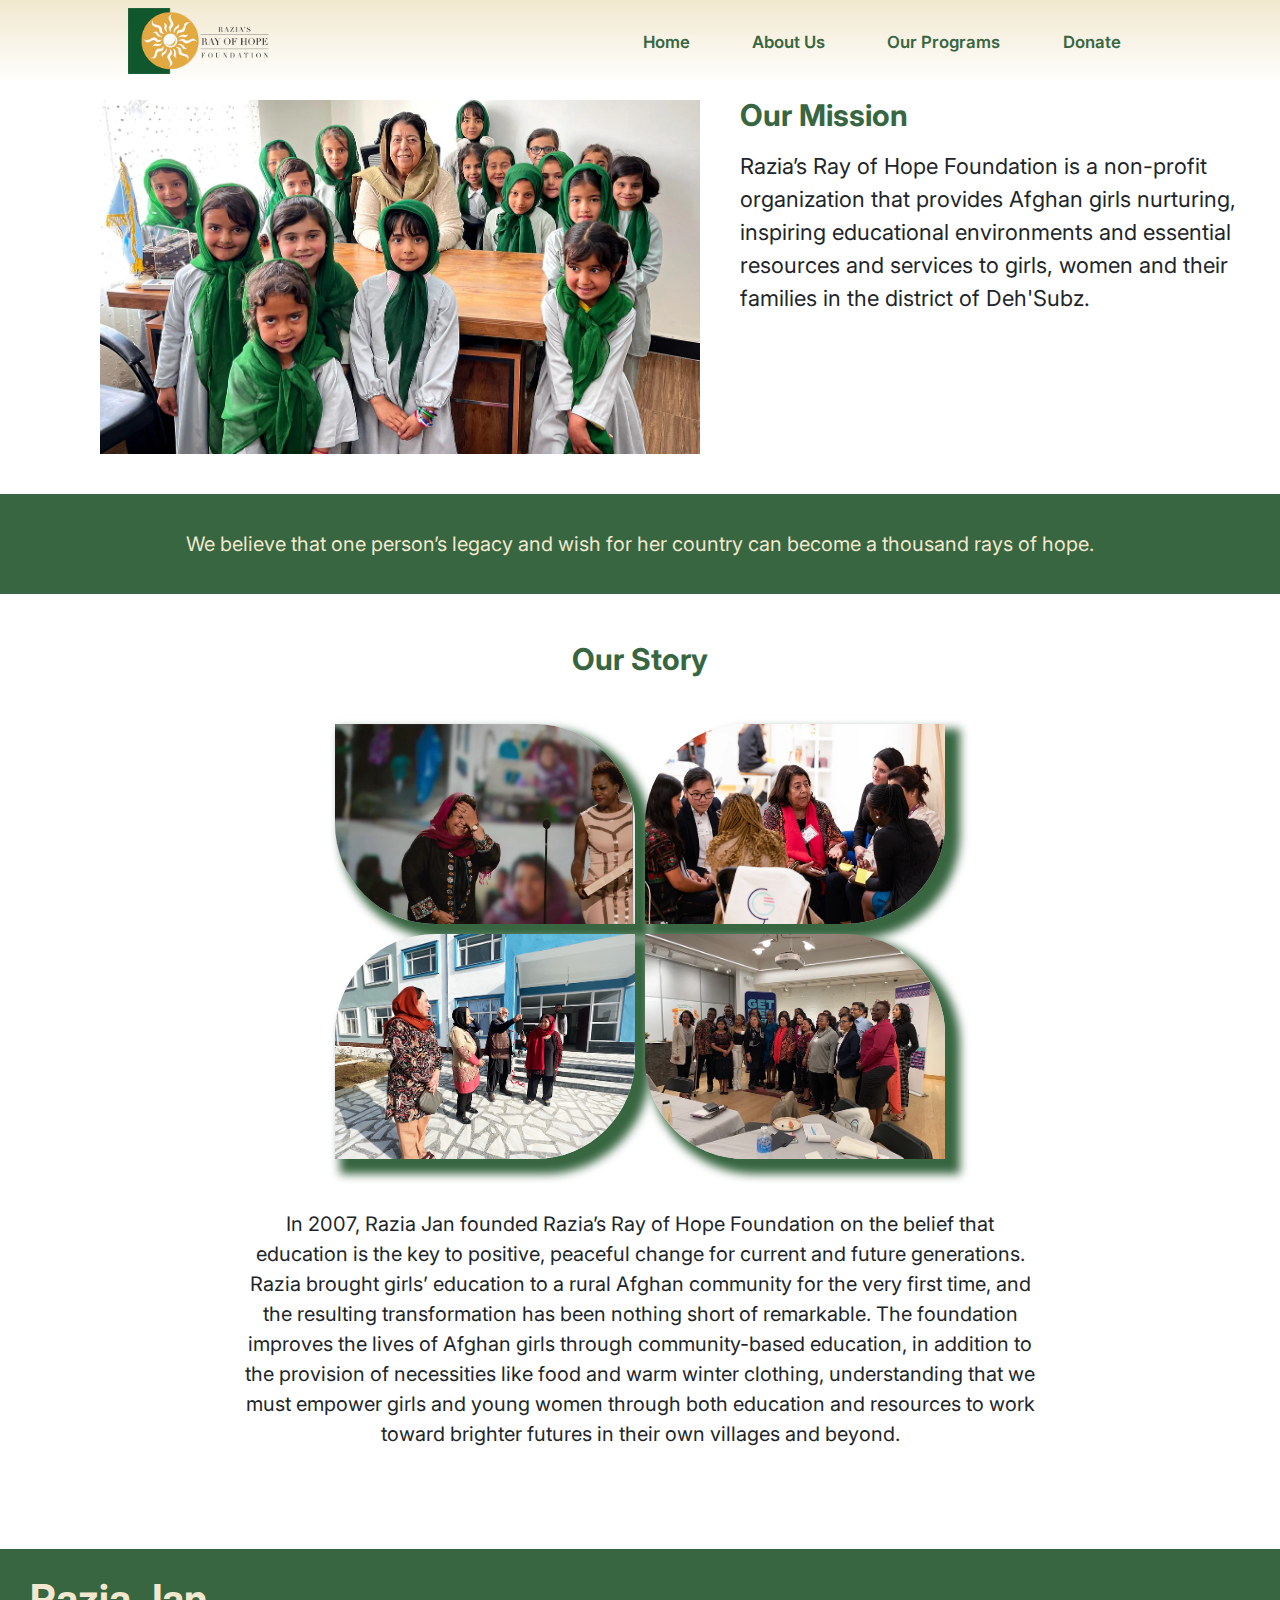
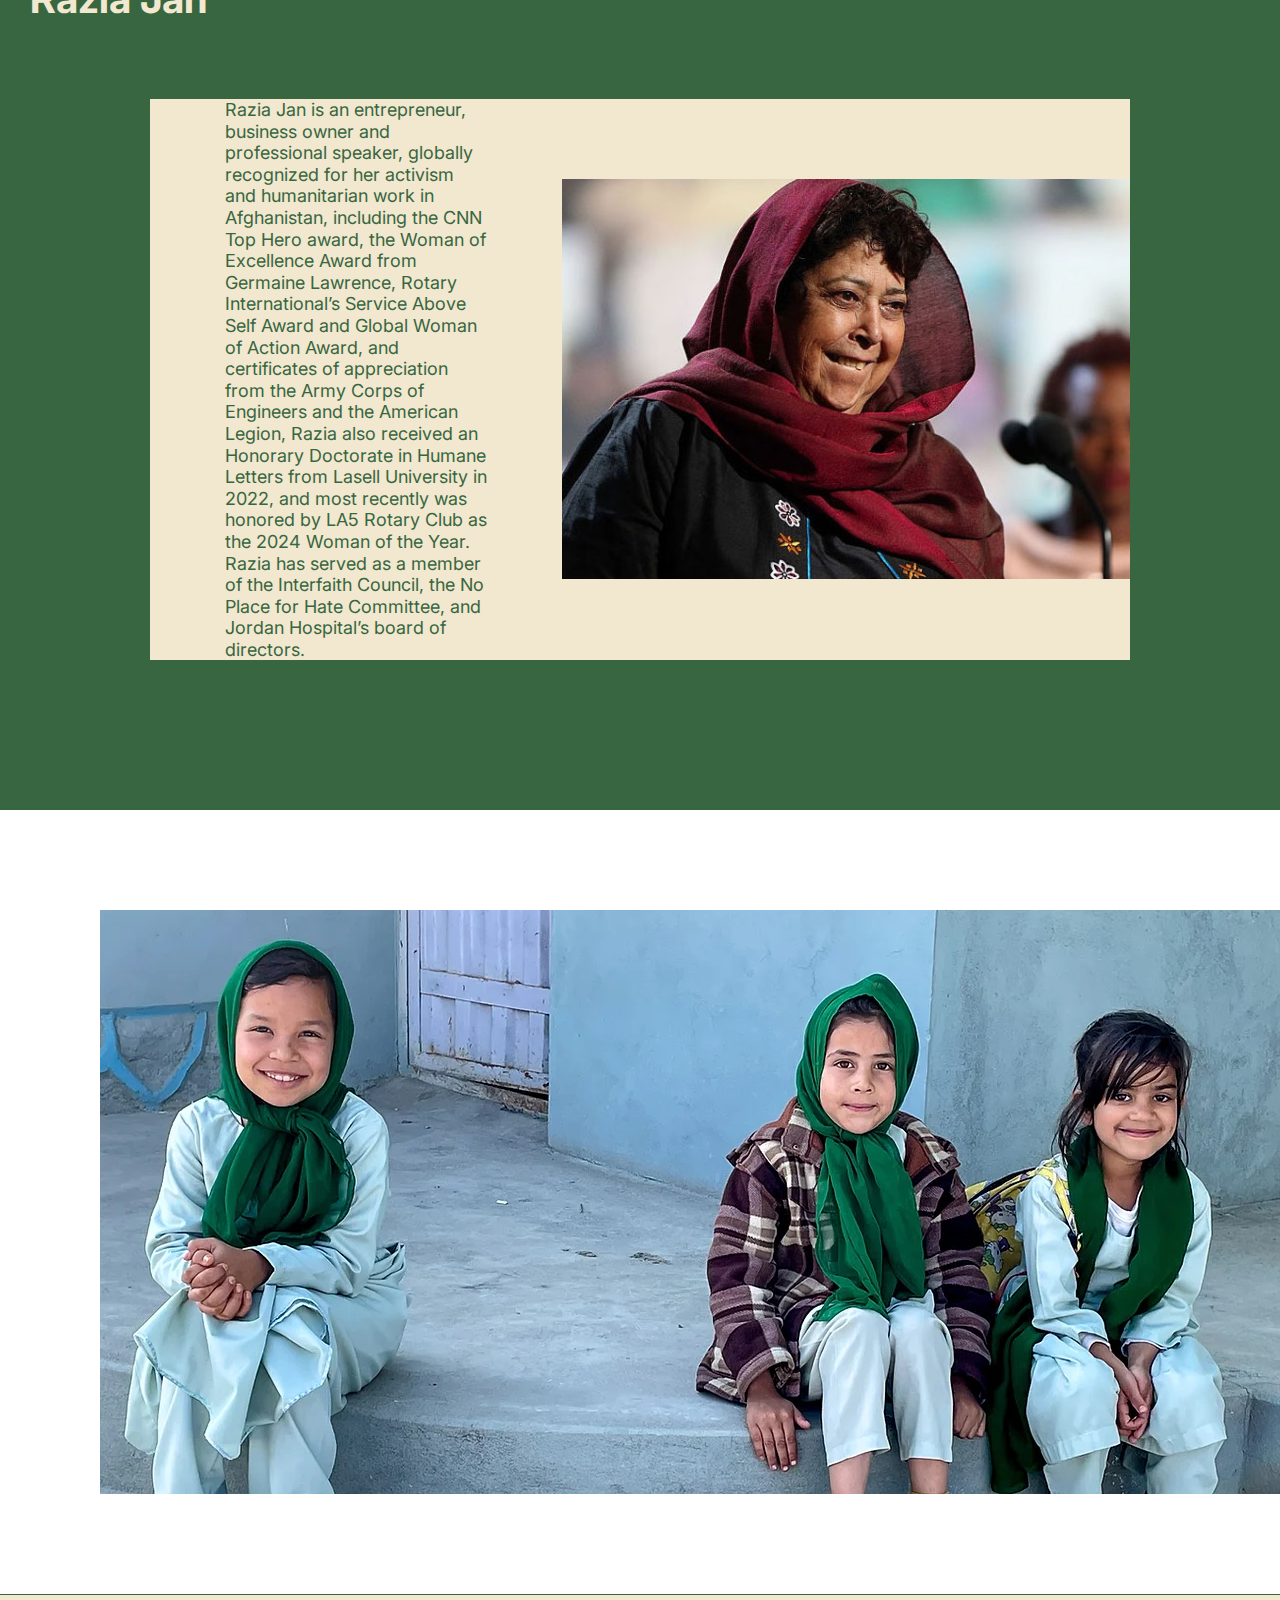
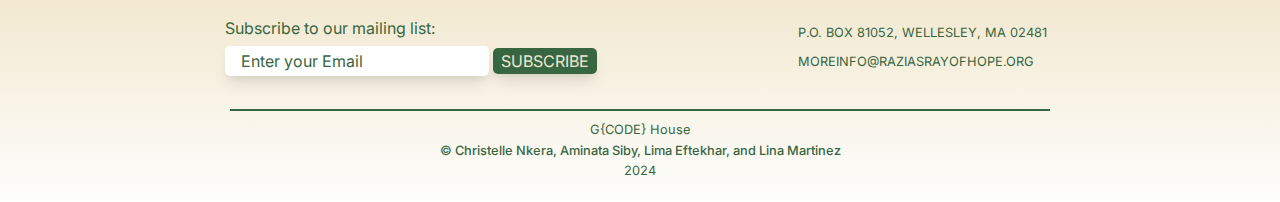
<file: pages/aboutUs.html>
<!DOCTYPE html>
<html lang="en">

<head>
  <meta charset="UTF-8" />
  <meta name="viewport" content="width=device-width, initial-scale=1.0" />
  <title>About Us</title>
  <!-- Bootstrap Link -->
  <link href="https://cdn.jsdelivr.net/npm/bootstrap@5.3.3/dist/css/bootstrap.min.css" rel="stylesheet"
    integrity="sha384-QWTKZyjpPEjISv5WaRU9OFeRpok6YctnYmDr5pNlyT2bRjXh0JMhjY6hW+ALEwIH" crossorigin="anonymous" />
  <!-- favicon link tag -->
  <link rel="icon" type="image/x-icon" href="../static/favicon.ico">
  <link rel="stylesheet" href="../style/aboutUs.css" />
  <link rel="stylesheet" href="../style/standard.css">

  <!-- Standard script -->
  <script src="../script/standard.js" defer></script>
</head>

<body>
  <header>
    <nav class="nav">
      <a id="nav-logo" href="../index.html"><img src="../static/Logo.jpg" alt="Logo of Ray Of Hope" /></a>

      <button class="mobile-nav-toggle" aria-controls="nav-menu" aria-label="menu"></button>

      <ul id="nav-menu" class="nav-menu">
        <li><a href="../index.html">Home</a></li>
        <li><a href="./aboutUs.html">About Us</a></li>
        <li><a href="./ourPrograms.html">Our Programs</a></li>
        <li><a href="./donate.html">Donate</a></li>
      </ul>
    </nav>
  </header>

  <main>
    <!-- insert About Us page below -->

    <!--Mission Statement Code-->

    <div class="mission">

      <div class="mission_img">
        <img src="../static/Raziamissionimg1.webp" alt="Young Afghan girls in a classroom.">
      </div>

      <div class="mission_content">
        <h1 id="mission_heading"> Our Mission </h1>
        <p id="mission_paragraph"> Razia’s Ray of Hope Foundation is a non-profit organization that provides
          Afghan girls nurturing, inspiring educational environments and essential
          resources and services to girls, women and their families in the district
          of Deh'Subz.</p>
      </div>


    </div>


    <!--Green Block Code-->

    <div class="green_block"> We believe that one person’s legacy and wish for her
      country can become a thousand rays of hope.
    </div>

    <!--Our Story Code-->

    <section class="ourstory">


      <h1 id="ourstory_heading">Our Story</h1>

      <div class="ourstory_content">

        <div class="ourstory_grid">
          <img id="ourstoryimg1" src="../static/razia_our_story_1.webp">
          <img id="ourstoryimg2" src="../static/razia_our_story_2.webp">
          <img id="ourstoryimg3" src="../static/razia_our_story_3.webp">
          <img id="ourstoryimg4" src="../static/razia_our_story_4.webp">
        </div>

      </div>

      <div class="ourstory_text">
        <p>In 2007, Razia Jan founded Razia’s Ray of Hope Foundation on the belief that education
          is the key to positive, peaceful change for current and future generations. Razia brought
          girls’ education to a rural Afghan community for the very first time, and the resulting
          transformation has been nothing short of remarkable. The foundation improves the lives of
          Afghan girls through community-based education, in addition to the provision of necessities
          like food and warm winter clothing, understanding that we must empower girls and young women
          through both education and resources to work toward brighter futures in their own villages and
          beyond.</p>

      </div>


    </section>

    <section class="razia_jan">



      <div class="green_block2">

        <h1> Razia Jan</h1>

        <div class="tan_block">

          <div class="tan_text">
            <p> Razia Jan is an entrepreneur, business owner and professional speaker,
              globally recognized for her activism and humanitarian work in Afghanistan,
              including the CNN Top Hero award, the Woman of Excellence Award from Germaine Lawrence,
              Rotary International’s Service Above Self Award and Global Woman of Action Award, and
              certificates of appreciation from the Army Corps of Engineers and the American Legion,
              Razia also received an Honorary Doctorate in Humane Letters from Lasell University in
              2022, and most recently was honored by LA5 Rotary Club as the 2024 Woman of the Year.
              Razia has served as a member of the Interfaith Council, the No Place for Hate Committee,
              and Jordan Hospital’s board of directors. </p>
          </div>

          <div class="razia_img">
            <img id="razia_img" src="../static/raziaimg.jpeg">
          </div>

        </div>

      </div>
    </section>


    <section class="ending_img">

      <div class="final_img">

        <img src="../static/razia_final.webp">

      </div>

    </section>



  </main>

  <footer>
    <section class="contact">
      <div class="contact-subscription">
        <form action="">
          <label id="subscription-text" for="subscription-email">
            Subscribe to our mailing list:</label>
          <br />
          <input type="email" id="subscription-email" placeholder="Enter your Email" required />
          <button type="submit" id="subs-email" href="#">SUBSCRIBE</button>
        </form>
      </div>
      <div class="contact-info">
        <p>P.O. BOX 81052, WELLESLEY, MA 02481</p>
        <p>MOREINFO@RAZIASRAYOFHOPE.ORG</p>
      </div>
    </section>
    <section class="authors">
      <p>G{CODE} House</p>
      <p class="authors__names">© Christelle Nkera, Aminata Siby, Lima Eftekhar, and Lina Martinez</p>
      <p>2024</p>
    </section>
  </footer>
</body>

</html>
</file>
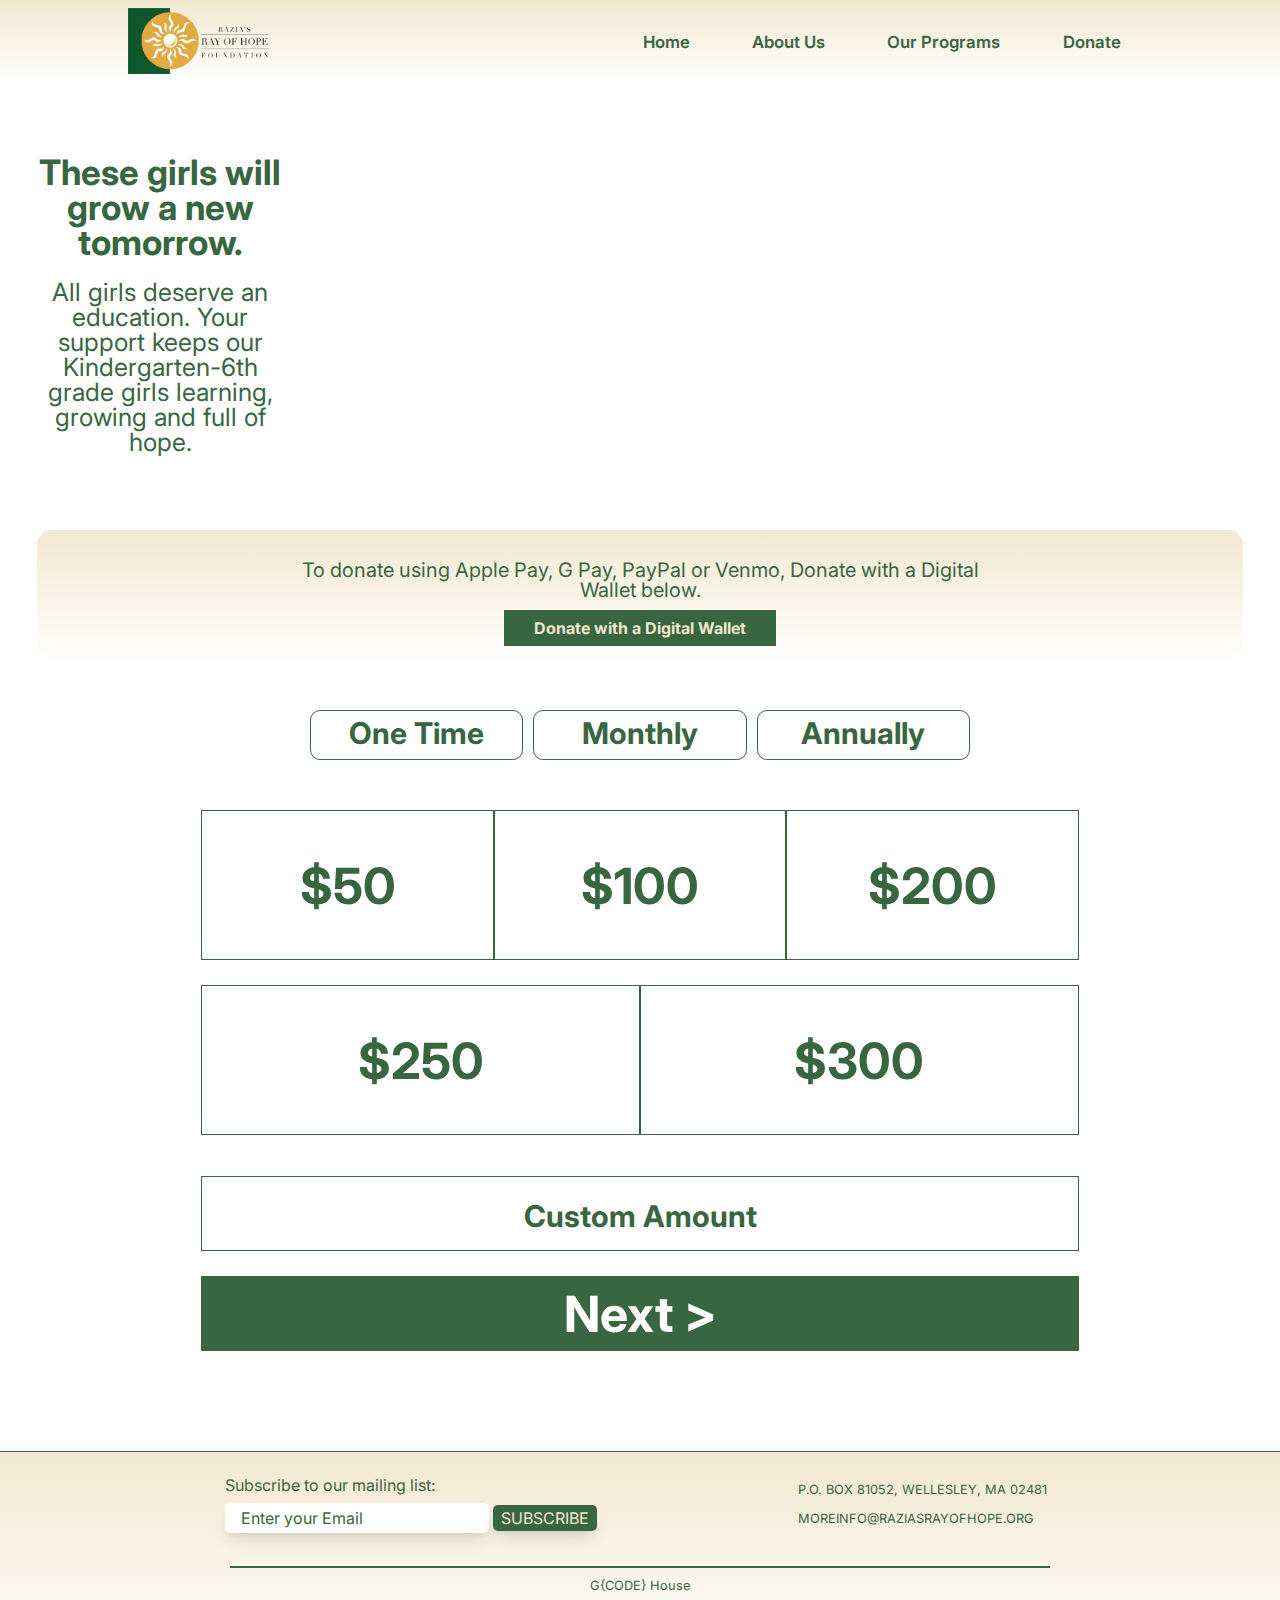
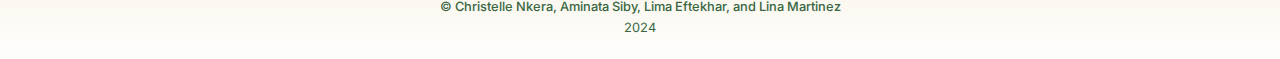
<file: pages/donate.html>
<!DOCTYPE html>
<html lang="en">

<head>
  <meta charset="UTF-8" />
  <meta name="viewport" content="width=device-width, initial-scale=1.0" />
  <title>Donate</title>
  <!-- Bootstrap Link -->
  <link href="https://cdn.jsdelivr.net/npm/bootstrap@5.3.3/dist/css/bootstrap.min.css" rel="stylesheet"
    integrity="sha384-QWTKZyjpPEjISv5WaRU9OFeRpok6YctnYmDr5pNlyT2bRjXh0JMhjY6hW+ALEwIH" crossorigin="anonymous" />
  <!-- favicon link tag -->
  <link rel="icon" type="image/x-icon" href="../static/favicon.ico">
  <link rel="stylesheet" href="../style/donate.css" />
  <link rel="stylesheet" href="../style/standard.css">

  <!-- Standard script -->
  <script src="../script/standard.js" defer></script>
</head>

<body>
  <header>
    <nav class="nav">
      <a id="nav-logo" href="../index.html"><img src="../static/Logo.jpg" alt="Logo of Ray Of Hope" /></a>

      <button class="mobile-nav-toggle" aria-controls="nav-menu" aria-label="menu"></button>

      <ul id="nav-menu" class="nav-menu">
        <li><a href="../index.html">Home</a></li>
        <li><a href="./aboutUs.html">About Us</a></li>
        <li><a href="./ourPrograms.html">Our Programs</a></li>
        <li><a href="./donate.html">Donate</a></li>
      </ul>
    </nav>
  </header>

  <main class="container-fluid">
    <section class="row text-center" id="video">
      <div class="col-lg-3" id="video-text">
        <div>
          <p id="video-text-top">These girls will grow a new tomorrow.</p>
          <p id="video-text-bottom">
            All girls deserve an education. Your support keeps our
            Kindergarten-6th grade girls learning, growing and full of hope.
          </p>
        </div>
        <!-- end of video-text col -->
      </div>
      <div class="col-lg-9" id="video-content">
        <div class="video-insert">
          <iframe width="560" height="315" src="https://www.youtube.com/embed/dX6C-S1656A?si=6K3h0GlOrly8CKRA"
            title="YouTube video player" frameborder="0"
            allow="accelerometer; autoplay; clipboard-write; encrypted-media; gyroscope; picture-in-picture; web-share"
            referrerpolicy="strict-origin-when-cross-origin" allowfullscreen></iframe>
        </div>
        <!-- end of video-content col -->
      </div>
      <!-- end of video row -->
    </section>
    <section class="row" id="digital-wallet">
      <div class="col"></div>
      <div class="col-10 text-center align-items-center">
        <div id="digital-wallet-instructions">
          <p>
            To donate using Apple Pay, G Pay, PayPal or Venmo, Donate with a 
            Digital <br />Wallet below.
          </p>
        </div>
        <div id="digital-wallet-button">
          <button>Donate with a Digital Wallet</button>
        </div>
        <!-- end of digital-wallet row-->
      </div>
      <div class="col"></div>
    </section>

    <section class="row" id="donation-frequnecy">
      <div class="col"></div>
      <div class="col-lg-2 col-sm frequency-button d-flex justify-content-center">
        <p>One Time</p>
      </div>
      <div class="col-lg-2 col-sm frequency-button d-flex justify-content-center">
        <p>Monthly</p>
      </div>

      <div class="col-lg-2 col-sm frequency-button d-flex justify-content-center">
        <p>Annually</p>
      </div>
      <div class="col"></div>
    </section>

    <section class="row" id="donation">
      <div class="col"></div>
      <div class="col-8 text-center">
        <div class="row">
          <div class="col-md-4 donation-amount-option">
            <p>$50</p>
          </div>
          <div class="col-md-4 donation-amount-option">
            <p>$100</p>
          </div>

          <div class="col-md-4 donation-amount-option">
            <p>$200</p>
          </div>
          <!-- end of first row of donation-amount options -->
        </div>
        <div class="row">
          <div class="col-sm-6 donation-amount-option">
            <p>$250</p>
          </div>
          <div class="col-sm-6 donation-amount-option">
            <p>$300</p>
          </div>
          <!-- end of second row of donation-amount options -->
        </div>


        <!-- submit option 1 -->

        <form action="">
          <div class="row">
            <div class="col-12 text-center">
              <label id="donation-amount-submission" for="donation-amount-custom"></label>
              <input type="text" id="donation-amount-custom" placeholder="Custom Amount" style="width:100%;" />
            </div>
            <div class="row" id="next" style="position:relative; left:12px;">
              <div class="col-12 text-center">
                <input type="button" id="next-button" value="Next >" />
              </div>
            </div>
        </form>
        <!-- end of third row of donation-amount options -->
      </div>

      </div>
      <div class="col"></div>
    </section>

    <section class="row" id="blankRow"></section>


  </main>

  <footer>
    <section class="contact">
      <div class="contact-subscription">
        <form action="">
          <label id="subscription-text" for="subscription-email">
            Subscribe to our mailing list:</label>
          <br />
          <input type="email" id="subscription-email" placeholder="Enter your Email" required />
          <button type="submit" id="subs-email" href="#">SUBSCRIBE</button>
        </form>
      </div>
      <div class="contact-info">
        <p>P.O. BOX 81052, WELLESLEY, MA 02481</p>
        <p>MOREINFO@RAZIASRAYOFHOPE.ORG</p>
      </div>
    </section>
    <section class="authors">
      <p>G{CODE} House</p>
      <p class="authors__names">© Christelle Nkera, Aminata Siby, Lima Eftekhar, and Lina Martinez</p>
      <p>2024</p>
    </section>
  </footer>
  <script src="../script/donate.js"></script>
</body>

</html>
</file>
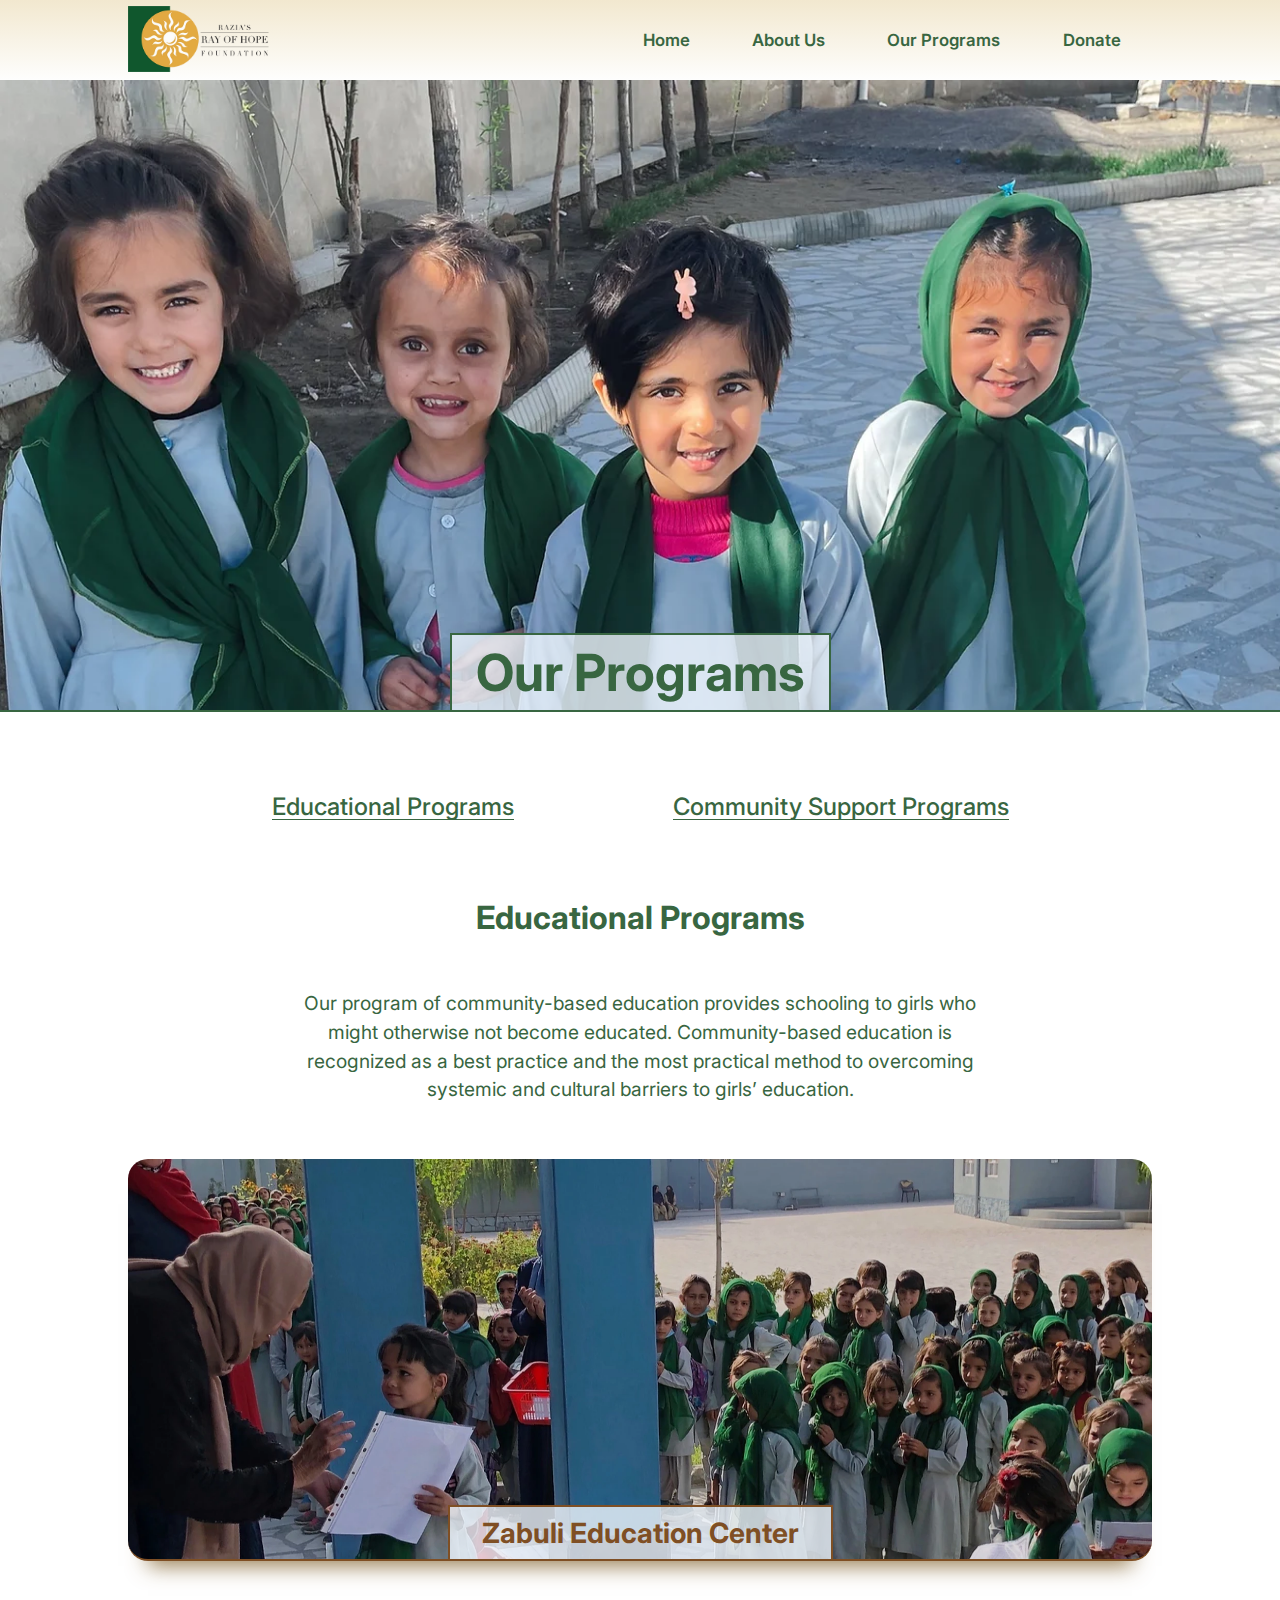
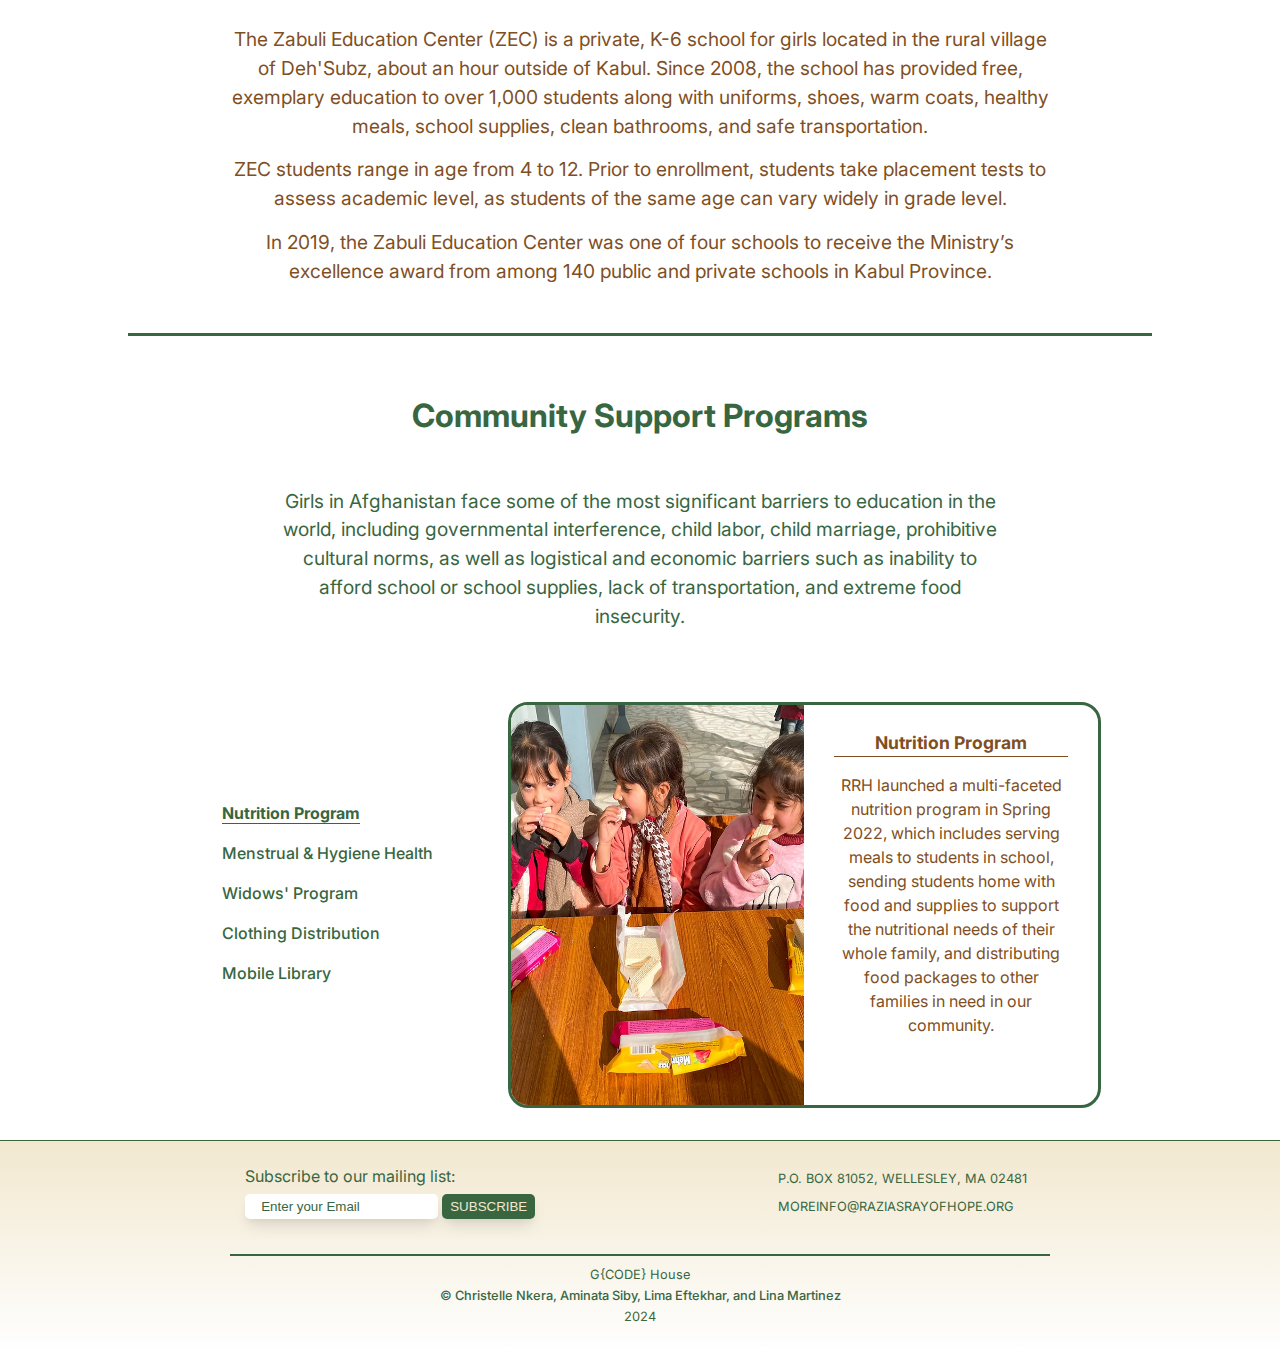
<file: pages/ourPrograms.html>
<!DOCTYPE html>
<html lang="en">

<head>
    <meta charset="UTF-8">
    <meta name="viewport" content="width=device-width, initial-scale=1.0">
    <title>Our Programs</title>
    <!-- Styles -->
    <link rel="stylesheet" href="../style/ourPrograms.css">
    <link rel="stylesheet" href="../style/standard.css">
    <!-- Scripts -->
    <script src="../script/ourPrograms.js" defer></script>
    <script src="../script/standard.js" defer></script>
</head>

<body>
    <header>
        <nav class="nav">
            <a id="nav-logo" href="../index.html"><img src="../static/Logo.jpg" alt="Logo of Ray Of Hope" /></a>

            <button class="mobile-nav-toggle" aria-controls="nav-menu" aria-label="menu"></button>

            <ul id="nav-menu" class="nav-menu">
                <li><a href="../index.html">Home</a></li>
                <li><a href="./aboutUs.html">About Us</a></li>
                <li><a href="./ourPrograms.html">Our Programs</a></li>
                <li><a href="./donate.html">Donate</a></li>
            </ul>
        </nav>
    </header>
    <main>
        <section id="programs">
            <div id="programs__title">
                <h1>Our Programs</h1>
            </div>
            <div id="programs__menu">
                <nav>
                    <ul>
                        <li class="programs__menu-item"><a href="#education"> Educational Programs</a></li>
                        <li class="programs__menu-item"><a href="#community">Community Support Programs</a></li>
                    </ul>
                </nav>
            </div>
        </section>
        <!-- Educational programs section-->
        <section id="education" class="program__container">
            <h2 class="subtitle">Educational Programs</h2>
            <p class="subParagraph">Our program of community-based education provides schooling to girls who might
                otherwise not become educated. Community-based education is recognized as a best practice and the most
                practical method to overcoming systemic and cultural barriers to girls’ education.</p>
            <div id="education__school">
                <div id="education__school-title">
                    <h3>Zabuli Education Center</h3>
                </div>
                <div id="education__school-paragraph">
                    <p>The Zabuli Education Center (ZEC) is a private, K-6 school for girls located in the rural village
                        of Deh'Subz, about an hour outside of Kabul. Since 2008, the school has provided free, exemplary
                        education to over 1,000 students along with uniforms, shoes, warm coats, healthy meals, school
                        supplies, clean bathrooms, and safe transportation.​</p>
                    <p>ZEC students range in age from 4 to 12. Prior to enrollment, students take placement tests to
                        assess academic level, as students of the same age can vary widely in grade level.​</p>
                    <p>In 2019, the Zabuli Education Center was one of four schools to receive the Ministry’s excellence
                        award from among 140 public and private schools in Kabul Province.</p>
                </div>
            </div>
        </section>
        <!-- Community Support Programs -->
        <section id="community" class="program__container">
            <h2 class="subtitle">Community Support Programs</h2>
            <p class="subParagraph paragraph">Girls in Afghanistan face some of the most significant barriers to
                education in the world, including governmental interference, child labor, child marriage, prohibitive
                cultural norms, as well as logistical and economic barriers such as inability to afford school or school
                supplies, lack of transportation, and extreme food insecurity.</p>
            <div id="community__programs">
                <nav id="community__programs-Nav">
                    <ul class="programs-Nav-ul">
                        <li class="programs-Nav-li"><a id="nutrition" class="program-firstSelected"  href="#community__programs-info-div">Nutrition Program</a></li>
                        <li class="programs-Nav-li"><a id="health" href="#community__programs-info-div">Menstrual & Hygiene Health</a></li>
                        <li class="programs-Nav-li"><a id="widows" href="#community__programs-info-div">Widows' Program</a></li>
                        <li class="programs-Nav-li"><a id="clothing" href="#community__programs-info-div">Clothing Distribution</a></li>
                        <li class="programs-Nav-li"><a id="library" href="#community__programs-info-div">Mobile Library</a></li>
                    </ul>
                </nav>

                <div id="community__programs-info-div">
                    <img class="community-img" src="../static/programs_nutrition.jpg"
                        alt="Three girls eating crackers">
                    <div class="community-info">
                        <h4 class="community-info-title">Nutrition Program</h4>
                        <p class="community-info-paragraph">RRH launched a multi-faceted nutrition program in Spring
                            2022, which includes serving meals to students in school, sending students home with food
                            and supplies to support the nutritional needs of their whole family, and distributing food
                            packages to other families in need in our community.</p>
                    </div>
                </div>
            </div>

        </section>
    </main>

    <footer>
        <section class="contact">
            <div class="contact-subscription">
                <form action="">
                    <label id="subscription-text" for="subscription-email">
                        Subscribe to our mailing list:</label>
                    <br />
                    <input type="email" id="subscription-email" placeholder="Enter your Email" required />
                    <button type="submit" id="subs-email" href="#">SUBSCRIBE</button>
                </form>
            </div>
            <div class="contact-info">
                <p>P.O. BOX 81052, WELLESLEY, MA 02481</p>
                <p>MOREINFO@RAZIASRAYOFHOPE.ORG</p>
            </div>
        </section>
        <section class="authors">
            <p>G{CODE} House</p>
            <p class="authors__names">© Christelle Nkera, Aminata Siby, Lima Eftekhar, and Lina Martinez</p>
            <p>2024</p>
        </section>
    </footer>

</body>

</html>
</file>
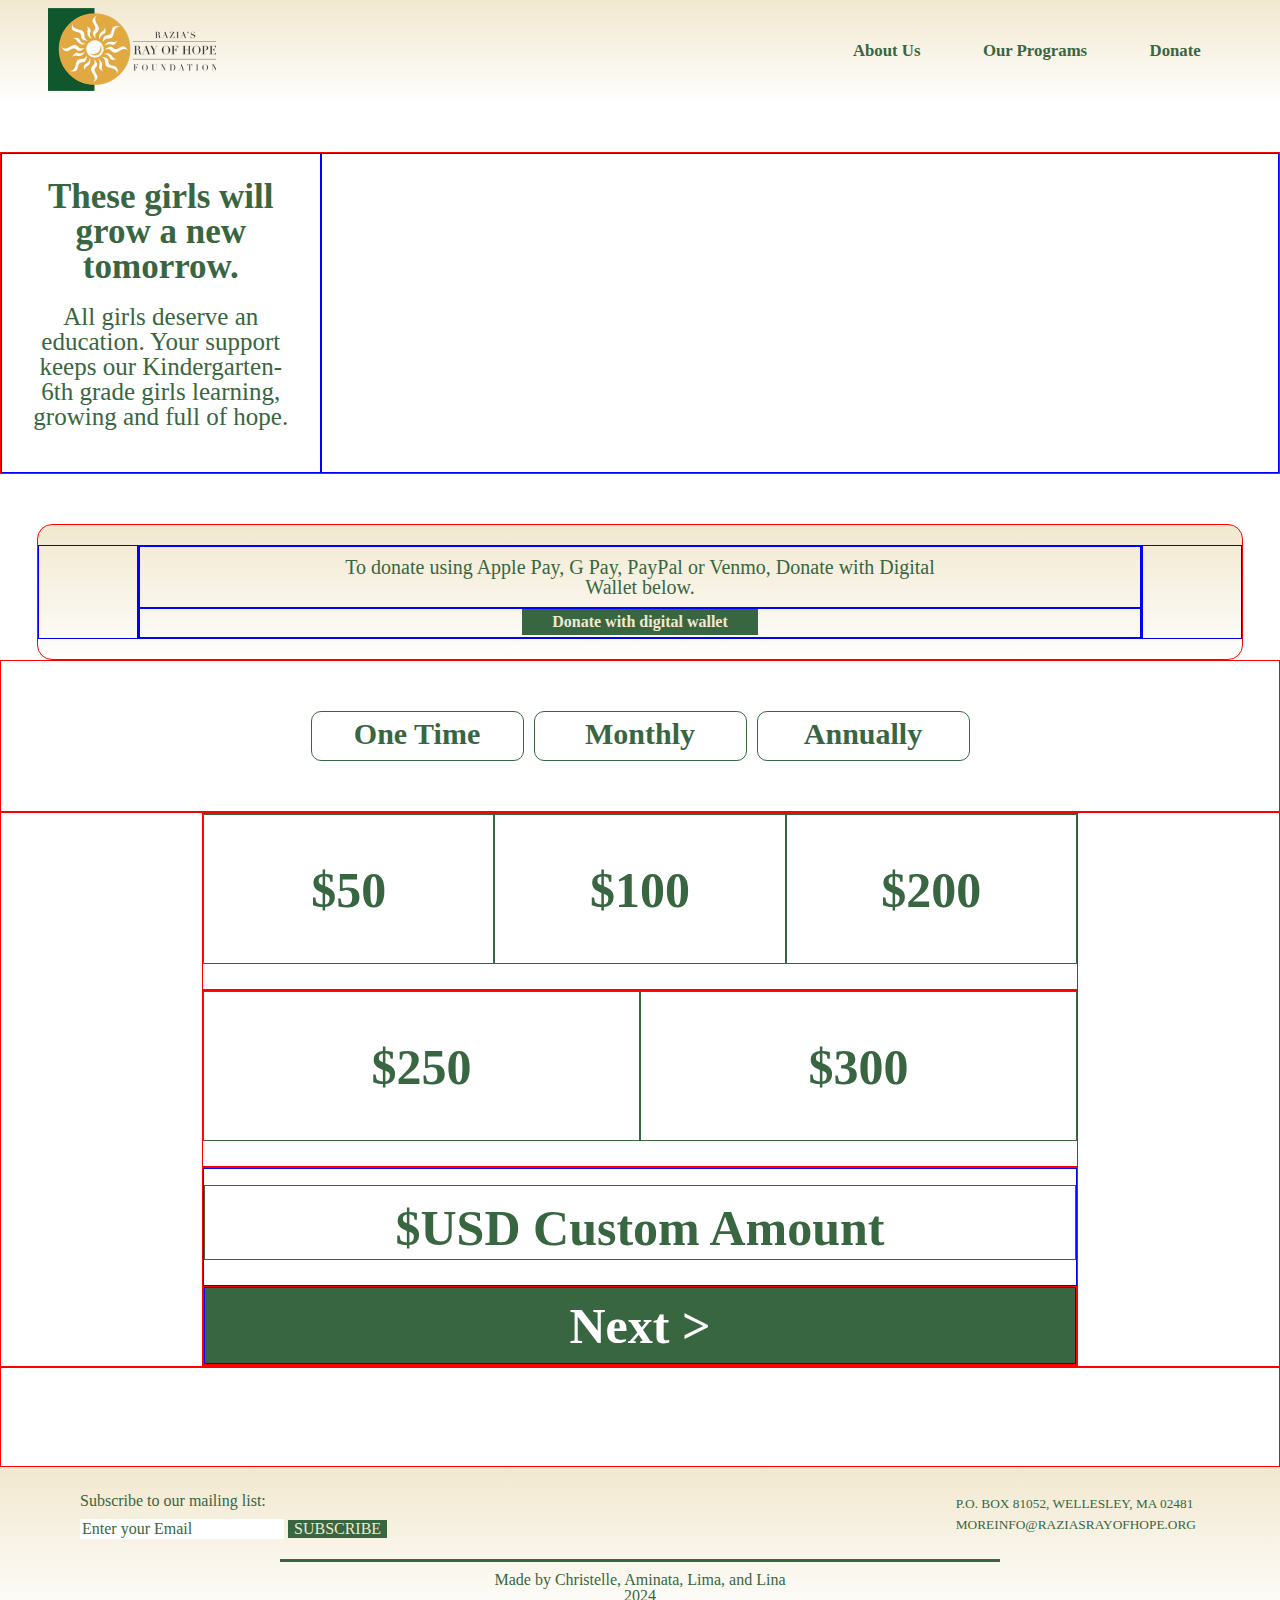
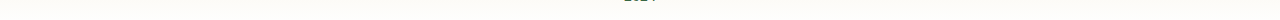
<file: tests/Christelle/donateDraft.html>
<!DOCTYPE html>
<html lang="en">
  <head>
    <meta charset="UTF-8" />
    <meta name="viewport" content="width=device-width, initial-scale=1.0" />
    <title>Donate</title>
    <!-- Bootstrap Link -->
    <link
      href="https://cdn.jsdelivr.net/npm/bootstrap@5.3.3/dist/css/bootstrap.min.css"
      rel="stylesheet"
      integrity="sha384-QWTKZyjpPEjISv5WaRU9OFeRpok6YctnYmDr5pNlyT2bRjXh0JMhjY6hW+ALEwIH"
      crossorigin="anonymous"
    />
    <link rel="stylesheet" href="./donateDraft.css" />
  </head>

  <body>
    <header>
      <nav class="nav">
        <a id="nav-logo" href="./index.html"
          ><img src="../../static/logo.png" alt="Logo of Ray Of Hope"
        /></a>
        <ul id="nav-menu">
          <li><a href="./src/aboutUs.html">About Us</a></li>
          <li><a href="./src/ourPrograms.html">Our Programs</a></li>
          <li><a href="./src/donate.html">Donate</a></li>
        </ul>
      </nav>
    </header>

    <main class="container-fluid">
      <section class="row text-center" id="video">
        <div class="col-3" id="video-text">
          <div>
            <p id="video-text-top">These girls will grow a new tomorrow.</p>
            <p id="video-text-bottom">
              All girls deserve an education. Your support keeps our
              Kindergarten-6th grade girls learning, growing and full of hope.
            </p>
          </div>
          <!-- end of video-text col -->
        </div>
        <div class="col-9" id="video-content">
          <div class="videoInsert">
            <iframe
              width="560"
              height="315"
              src="https://www.youtube.com/embed/dX6C-S1656A?si=6K3h0GlOrly8CKRA"
              title="YouTube video player"
              frameborder="0"
              allow="accelerometer; autoplay; clipboard-write; encrypted-media; gyroscope; picture-in-picture; web-share"
              referrerpolicy="strict-origin-when-cross-origin"
              allowfullscreen
            ></iframe>
          </div>
          <!-- end of video-content col -->
        </div>
        <!-- end of video row -->
      </section>
      <section class="row" id="digital-wallet">
        <div class="col"></div>
        <div class="col-10 text-center align-items-center">
          <div id="digital-wallet-instructions">
            <p>
              To donate using Apple Pay, G Pay, PayPal or Venmo, Donate with
              Digital <br />Wallet below.
            </p>
          </div>
          <div id="digital-wallet-button">
            <button>Donate with digital wallet</button>
          </div>
          <!-- end of digital-wallet row-->
        </div>
        <div class="col"></div>
      </section>

      <section class="row" id="donation-frequnecy">
        <div class="col"></div>
        <div class="col-2 frequency-button d-flex justify-content-center">
          <p>One Time</p>
        </div>
        <div class="col-2 frequency-button d-flex justify-content-center">
          <p>Monthly</p>
        </div>

        <div
          class="col-2 frequency-button d-flex d-flex justify-content-center"
        >
          <p>Annually</p>
        </div>
        <div class="col"></div>
      </section>

      <!-- <div class="row" id="donationFrequnecy">
        <div class="col"></div>
        <div class="col-2 frequencyButton d-flex align-items-center">
          <p>One time</p>
        </div>
        <div class="col-2 frequencyButton d-flex align-items-center">
          <p>Monthly</p>
        </div>

        <div class="col-2 frequencyButton d-flex align-items-center">
          <p>Annually</p>
        </div>
        <div class="col"></div>
      </div> -->

      <section class="row" id="donation">
        <div class="col"></div>
        <div class="col-8 text-center">
          <div class="row">
            <div class="col-4 donation-amount-option">
              <p>$50</p>
            </div>
            <div class="col-4 donation-amount-option">
              <p>$100</p>
            </div>

            <div class="col-4 donation-amount-option">
              <p>$200</p>
            </div>
            <!-- end of first row of donation-amount options -->
          </div>
          <div class="row">
            <div class="col-6 donation-amount-option">
              <p>$250</p>
            </div>
            <div class="col-6 donation-amount-option">
              <p>$300</p>
            </div>
            <!-- end of second row of donation-amount options -->
          </div>

          <!-- submit option 1 -->

          <form action="">
            <div class="row">
              <div class="col-12 text-center">
                <label
                  id="donation-amount-submission"
                  for="donation-amount-custom"
                ></label>
                <input
                  type="text"
                  id="donation-amount-custom"
                  placeholder="$USD Custom Amount"
                  style="width:100%;"
                />
              </div>
              <div class="row" id="next" style="position:relative; left:12px;">
                <div class="col-12 text-center">
                  <input type="button" id="next-button" value="Next >"/>
                </div>
              </div>
            </form>
            <!-- end of third row of donation-amount options -->
          </div>

          <!-- submit option 2 -->
          <!-- <div class="row">
            <div class="col-12 text-center" id="donation-amount-custom">
              <div>
                <p>$USD Custom Amount</p>
              </div>
            </div>
          </div>

          <div class="row" id="next">
            <div class="col-12 text-center">
              <div>
                <button id="next-button">Next ></button>
              </div>
            </div>
          </div> -->

        </div>
        <div class="col"></div>
      </section>

      <section class="row" id="blankRow"></section>
    </main>

    <footer>
      <section class="contact">
        <div class="contact-subs">
          <form action="">
            <label id="subscription-text" for="subscription-email">
              Subscribe to our mailing list:</label
            >
            <br />
            <input
              type="email"
              id="subscription-email"
              placeholder="Enter your Email"
              required
            />
            <input type="button" id="subs-email" value="SUBSCRIBE" />
          </form>
        </div>
        <div class="contact-info">
          <p>P.O. BOX 81052, WELLESLEY, MA 02481</p>
          <p>MOREINFO@RAZIASRAYOFHOPE.ORG</p>
        </div>
      </section>
      <section class="authors">
        <p>Made by Christelle, Aminata, Lima, and Lina</p>
        <p>2024</p>
      </section>
    </footer>
    <script src="./donateDraft.js"></script>
  </body>
</html>
</file>
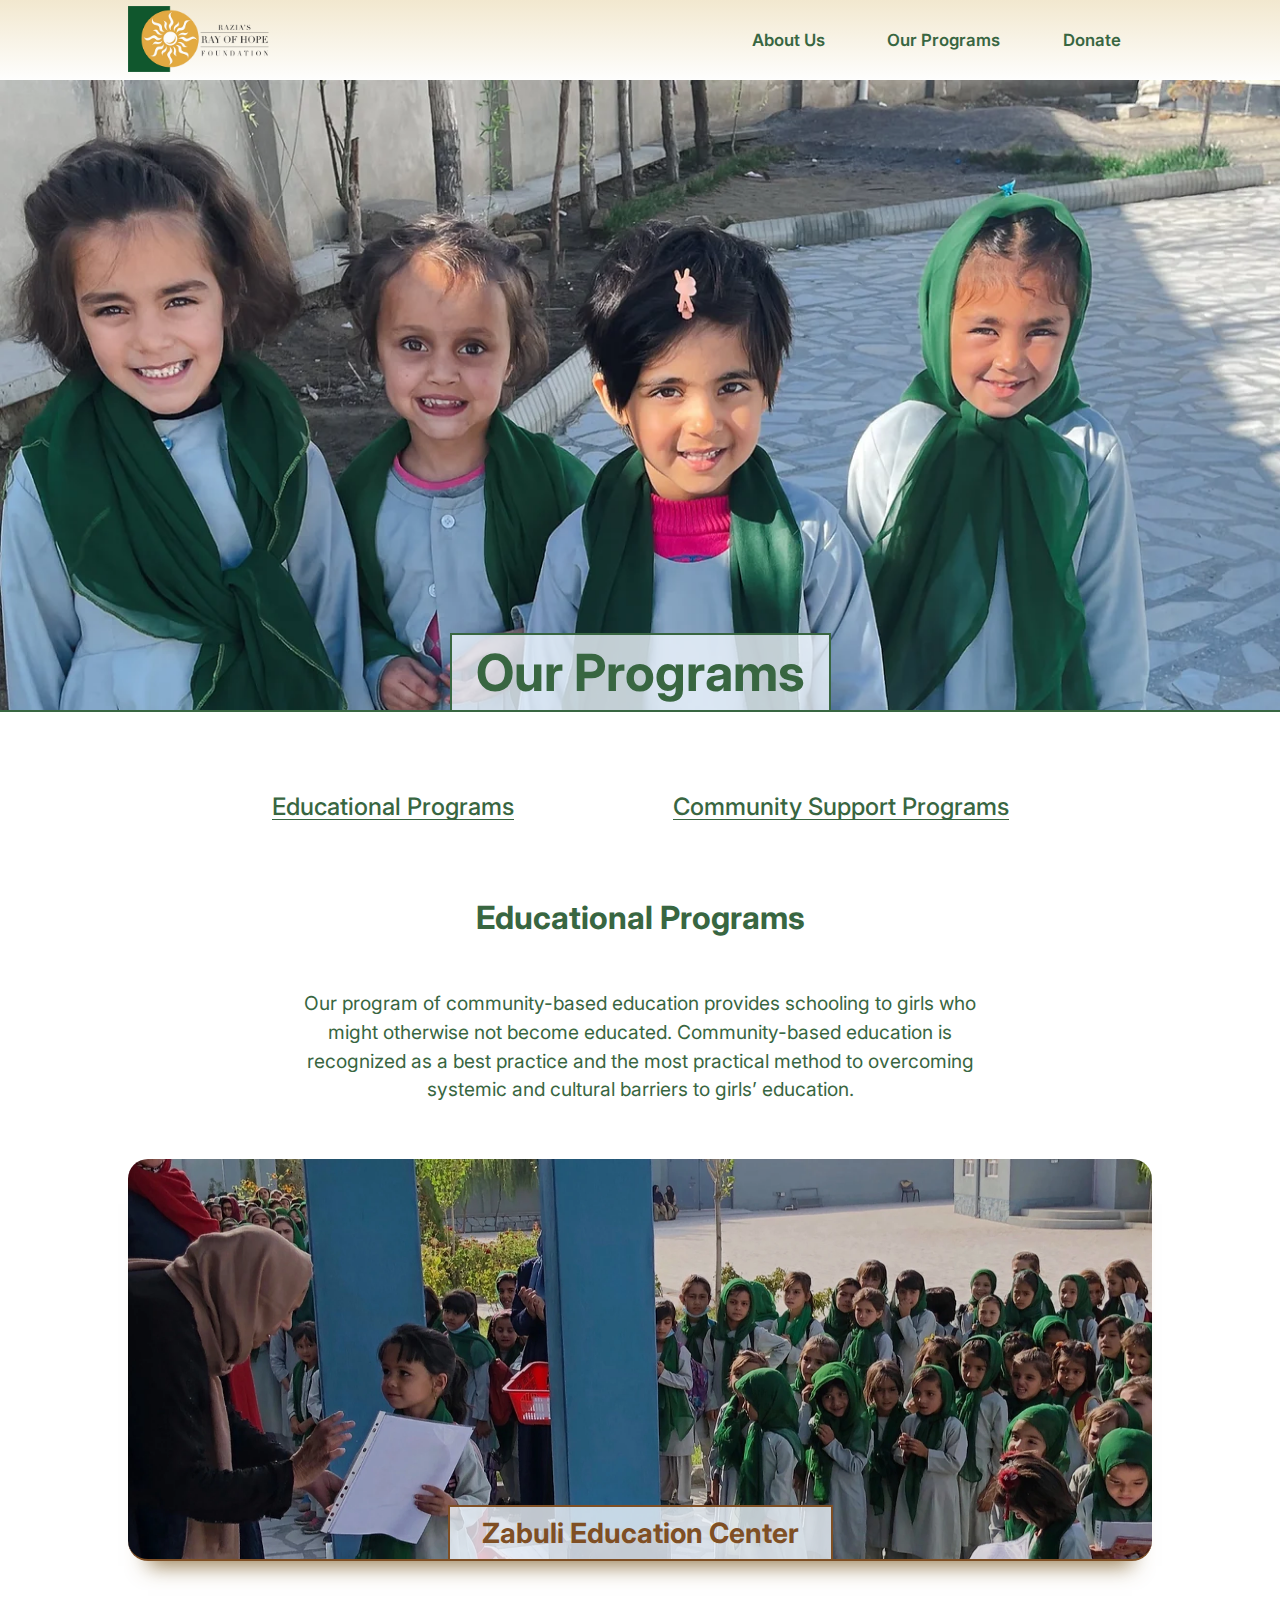
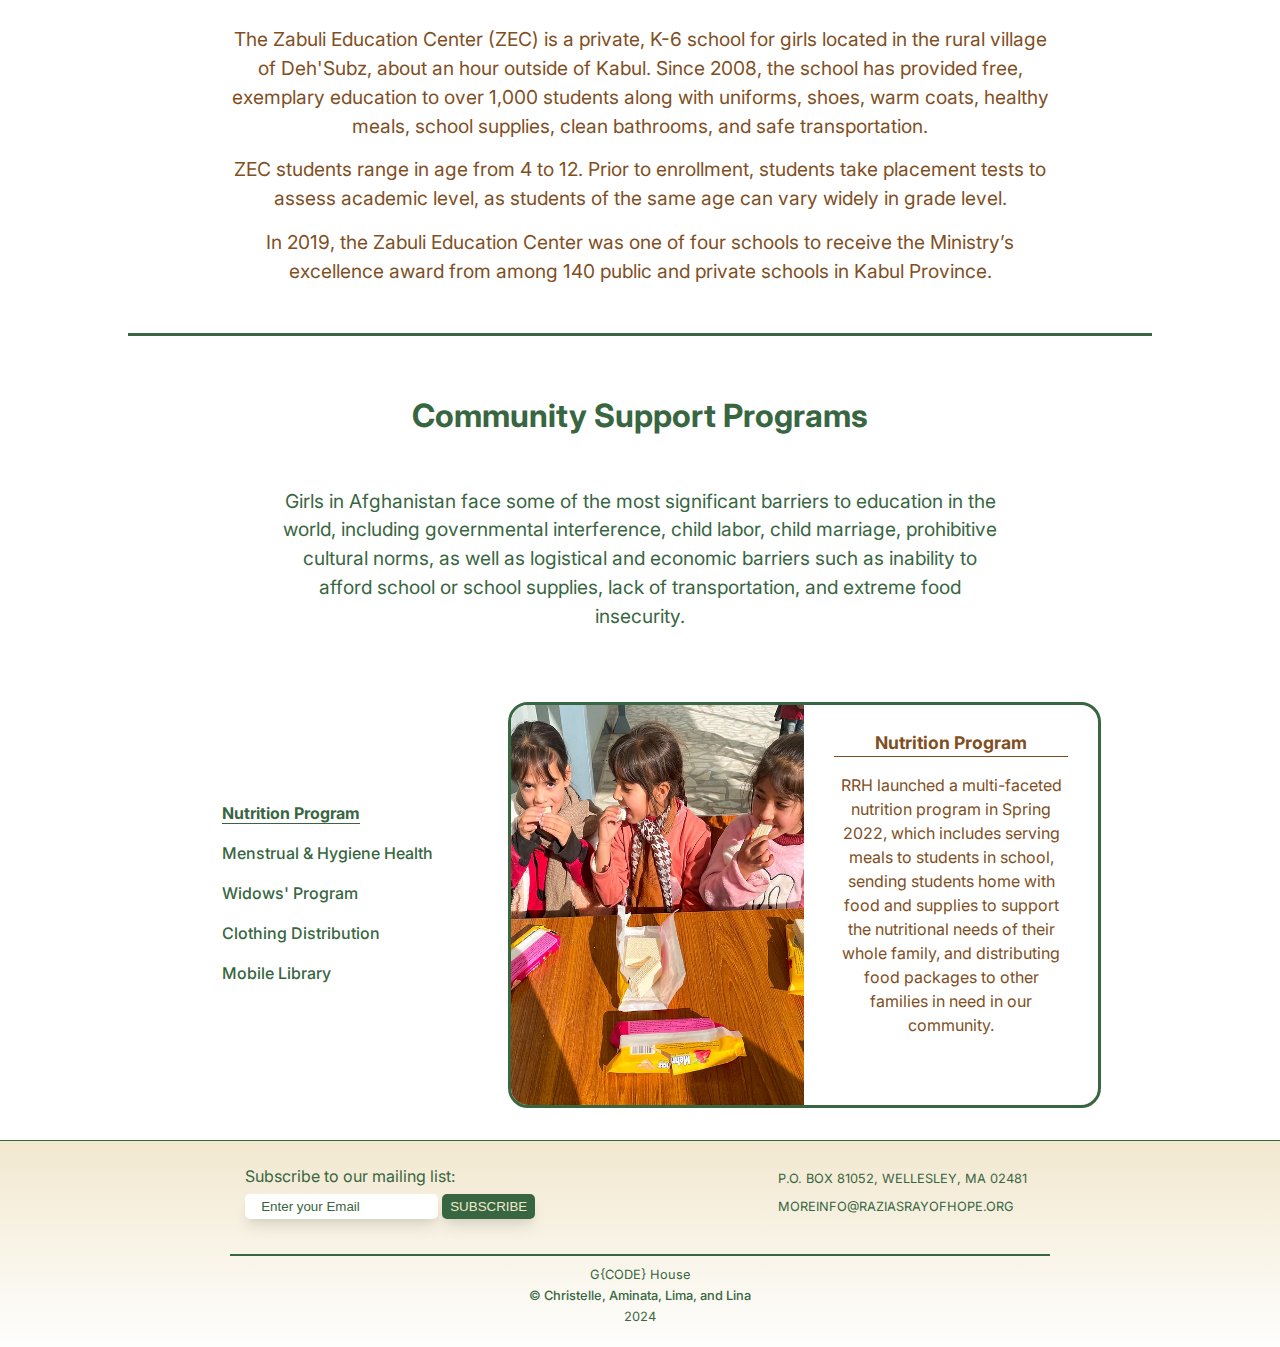
<file: tests/Lina/ourPrograms_draft.html>
<!DOCTYPE html>
<html lang="en">

<head>
    <meta charset="UTF-8">
    <meta name="viewport" content="width=device-width, initial-scale=1.0">
    <title>Our Programs</title>
    <link rel="stylesheet" href="./ourPrograms_draft.css">
    <link rel="stylesheet" href="./standard_draft.css">
</head>

<body>
    <header>
        <nav class="nav">
            <a id="nav-logo" href="../index.html"><img src="../../static/Logo.jpg" alt="Logo of Ray Of Hope" /></a>

            <button class="mobile-nav-toggle" aria-controls="nav-menu" aria-label="menu"></button>

            <ul id="nav-menu" class="nav-menu">
                <li><a href="./aboutUs.html">About Us</a></li>
                <li><a href="./ourPrograms.html">Our Programs</a></li>
                <li><a href="./donate.html">Donate</a></li>
            </ul>
        </nav>
    </header>
    <main>
        <section id="programs">
            <div id="programs__title">
                <h1>Our Programs</h1>
            </div>
            <div id="programs__menu">
                <nav>
                    <ul>
                        <li class="programs__menu-item"><a href="#education"> Educational Programs</a></li>
                        <li class="programs__menu-item"><a href="#community">Community Support Programs</a></li>
                    </ul>
                </nav>
            </div>
        </section>
        <!-- Educational programs section-->
        <section id="education" class="program__container">
            <h2 class="subtitle">Educational Programs</h2>
            <p class="subParagraph">Our program of community-based education provides schooling to girls who might
                otherwise not become educated. Community-based education is recognized as a best practice and the most
                practical method to overcoming systemic and cultural barriers to girls’ education.</p>
            <div id="education__school">
                <div id="education__school-title">
                    <h3>Zabuli Education Center</h3>
                </div>
                <div id="education__school-paragraph">
                    <p>The Zabuli Education Center (ZEC) is a private, K-6 school for girls located in the rural village
                        of Deh'Subz, about an hour outside of Kabul. Since 2008, the school has provided free, exemplary
                        education to over 1,000 students along with uniforms, shoes, warm coats, healthy meals, school
                        supplies, clean bathrooms, and safe transportation.​</p>
                    <p>ZEC students range in age from 4 to 12. Prior to enrollment, students take placement tests to
                        assess academic level, as students of the same age can vary widely in grade level.​</p>
                    <p>In 2019, the Zabuli Education Center was one of four schools to receive the Ministry’s excellence
                        award from among 140 public and private schools in Kabul Province.</p>
                </div>
            </div>
        </section>
        <!-- Community Support Programs -->
        <section id="community" class="program__container">
            <h2 class="subtitle">Community Support Programs</h2>
            <p class="subParagraph paragraph">Girls in Afghanistan face some of the most significant barriers to
                education in the world, including governmental interference, child labor, child marriage, prohibitive
                cultural norms, as well as logistical and economic barriers such as inability to afford school or school
                supplies, lack of transportation, and extreme food insecurity.</p>
            <div id="community__programs">
                <nav id="community__programs-Nav">
                    <ul class="programs-Nav-ul">
                        <li class="programs-Nav-li"><a id="nutrition" class="program-firstSelected"  href="#community__programs-info-div">Nutrition Program</a></li>
                        <li class="programs-Nav-li"><a id="health" href="#community__programs-info-div">Menstrual & Hygiene Health</a></li>
                        <li class="programs-Nav-li"><a id="widows" href="#community__programs-info-div">Widows' Program</a></li>
                        <li class="programs-Nav-li"><a id="clothing" href="#community__programs-info-div">Clothing Distribution</a></li>
                        <li class="programs-Nav-li"><a id="library" href="#community__programs-info-div">Mobile Library</a></li>
                    </ul>
                </nav>

                <div id="community__programs-info-div">
                    <img class="community-img" src="../../static/programs_nutrition.jpg"
                        alt="Three girls eating crackers">
                    <div class="community-info">
                        <h4 class="community-info-title">Nutrition Program</h4>
                        <p class="community-info-paragraph">RRH launched a multi-faceted nutrition program in Spring
                            2022, which includes serving meals to students in school, sending students home with food
                            and supplies to support the nutritional needs of their whole family, and distributing food
                            packages to other families in need in our community.</p>
                    </div>
                </div>
            </div>

        </section>
    </main>

    <footer>
        <section class="contact">
            <div class="contact-subscription">
                <form action="">
                    <label id="subscription-text" for="subscription-email">
                        Subscribe to our mailing list:</label>
                    <br />
                    <input type="email" id="subscription-email" placeholder="Enter your Email" required />
                    <button type="submit" id="subs-email">SUBSCRIBE</button>
                </form>
            </div>
            <div class="contact-info">
                <p>P.O. BOX 81052, WELLESLEY, MA 02481</p>
                <p>MOREINFO@RAZIASRAYOFHOPE.ORG</p>
            </div>
        </section>
        <section class="authors">
            <p>G{CODE} House</p>
            <p class="authors__names">© Christelle, Aminata, Lima, and Lina</p>
            <p>2024</p>
        </section>
    </footer>

    <script src="./standard_draft.js"></script>
    <script src="./our programs_draft.js"></script>
</body>

</html>
</file>
<file: style/standard.css>
@import url('https://fonts.googleapis.com/css2?family=Inter:wght@100..900&display=swap');
@import url('https://fonts.googleapis.com/css2?family=Poppins:ital,wght@0,300;0,400;0,500;0,600;0,700;1,300;1,400;1,500;1,600;1,700&display=swap');

/* RESET CODE START */

/* http://meyerweb.com/eric/tools/css/reset/ 
v2.0 | 20110126
License: none (public domain)
*/

html, body, div, span, applet, object, iframe,
h1, h2, h3, h4, h5, h6, p, blockquote, pre,
a, abbr, acronym, address, big, cite, code,
del, dfn, em, img, ins, kbd, q, s, samp,
small, strike, strong, sub, sup, tt, var,
b, u, i, center,
dl, dt, dd, ol, ul, li,
fieldset, form, label, legend,
table, caption, tbody, tfoot, thead, tr, th, td,
article, aside, canvas, details, embed, 
figure, figcaption, footer, header, hgroup, 
menu, nav, output, ruby, section, summary,
time, mark, audio, video {
	margin: 0;
	padding: 0;
	border: 0;
	font-size: 100%;
	font: inherit;
	vertical-align: baseline;
}
/* HTML5 display-role reset for older browsers */
article, aside, details, figcaption, figure, 
footer, header, hgroup, menu, nav, section {
	display: block;
}
body {
	line-height: 1;
    padding-top: 80px;
    font-family: "Inter", sans-serif !important;
}
ol, ul {
	list-style: none;
}
blockquote, q {
	quotes: none;
}
blockquote:before, blockquote:after,
q:before, q:after {
	content: '';
	content: none;
}
table {
	border-collapse: collapse;
	border-spacing: 0;
}
html{
    scroll-padding-top: 90px;
}
/* RESET CODE END */


/* CSS VARIABLES */
:root{
    --bg-light-gradient: linear-gradient(0deg, rgba(254,254,253,1) 0%, rgba(242,232,207,1) 100%);
    --color-green: #386641;
    --color-brown: #7F4F24;
}

/* STANDARD HEADER START*/
.nav{
    box-sizing: border-box;
    width: 100%;
    height: 80px;
    display: flex;
    justify-content: space-between;
    align-items: center;
    padding: 0.5rem 10%;
    background: var(--bg-light-gradient);
    position: fixed;
    top: 0;
    z-index: 9999;
}
#nav-logo img{
    max-height: 80px;
    width: 9rem;
}

    /* Navigation List Items */
.nav-menu{
    display: flex;
    flex-direction: row;
    justify-content: space-around;
    transition: all 0.5s ease-in-out;
}
.nav-menu li a{
    padding: 0 0.7rem;
    text-decoration: none;
    color: var(--color-green);
    font-weight: 600;
    font-size: 1.05rem;
}
.nav-menu li{
    transition: 1s ease;
    margin: 0 20px;
    
}
.nav-menu li:hover, .nav-menu li:focus{
    border-bottom: 2px solid var(--color-green);
    padding-bottom: 2px;
    transform: scale(1.03);
}

    /* Hamburguer Menu */
.nav-open{
    transform: translate(0) !important;
}

.mobile-nav-toggle{
    display: none;
    position: absolute;
    right: 2rem;
    width: 2rem;
    aspect-ratio: 1;
    border: 0;
    background: url(../static/icon_burguerMenu.svg);
    background-repeat: no-repeat;
}

.icon-close{
    background: url(../static/icon_close.svg) !important;
}

@media only screen and (max-width: 1024px){
    .nav{
        padding: 0.5rem 5%;
    }
}
@media only screen and (max-width: 768px){
    #nav-logo img{
        width: 10rem;
    }
    .nav-menu li{
        /* margin: 0 10px; */
        margin: 2rem
    }
    .nav-menu li a{
        font-size: 1.02rem;
    }
    .mobile-nav-toggle{
        display: block;
    }

    .nav-menu{
        position: fixed;
        top: 80px;
        left: 0;
        padding-top: 3rem;
        flex-direction: column;
        align-items: center;
        justify-content: start;
        height: 100vh;
        width: 100%;
        background: linear-gradient(0deg, rgba(242, 232, 207, 1) 0%, rgba(254, 254, 253, 1) 100%);
        transform: translateX(-100%);
    }
}
/* STANDARD HEADER END */

/* STANDARD FOOTER START */
footer{
    padding: 0.5rem 10%;
    color: var(--color-green);
    background: var(--bg-light-gradient);
    border-top: 1px solid var(--color-green);
}
.contact{
    display: flex;
    justify-content: space-around;
    align-items: center;
    padding: 1rem 0;
    
}

#subscription-text {
    display: inline-block;
    margin-bottom: 10px;
}
#subscription-email{
    box-shadow: rgba(0, 0, 0, 0.1) 0px 10px 15px -3px, rgba(0, 0, 0, 0.05) 0px 4px 6px -2px;
}
#subscription-email, ::placeholder{
    color: var(--color-green);
    border: none;
    border-radius: 5px;
    padding: 0.3rem 0.5rem;
}

#subs-email{
    background-color: var(--color-green);
    color: #F2E8CF;
    border: none;
    padding: 0.3rem 0.5rem;
    font-size: 700;
    border-radius: 5px;
    box-shadow: rgba(0, 0, 0, 0.1) 0px 10px 15px -3px, rgba(0, 0, 0, 0.05) 0px 4px 6px -2px;
    transition: .5s ease;
}
#subs-email:hover{
    transform: scale(1.03);
    cursor: pointer;
}
.contact-info{
    font-size: .8rem;
}
.contact-info p{
    padding: 0.5rem;
}
.authors{
    border-top: 2px solid var(--color-green);
    margin: 1rem  10%;
    padding-top: .8rem;
    text-align: center;
    font-size: .8rem;
}
.authors__names{
    font-weight: 500;
    padding: .5rem 0;
}
@media only screen and (max-width: 768px){
    footer{
        padding: 0.5rem 5%;
        font-size: smaller;
    }
}
@media only screen and (max-width: 576px){
    .contact{
        flex-direction: column;
        gap: 1.5rem;
    }
    #subscription-text {
        margin-bottom: 7px;
    }
    .contact-info p{
        padding: 0.2rem;
        text-align: center;
    }
    .authors{
        border-top: 2px solid var(--color-green);
        margin: .5rem  10%;
        padding-top: .8rem;
        text-align: center;
    }
}
/* STANDARD FOOTER END */
</file>
<file: tests/Lina/ourPrograms_draft.css>
/* Main code start */
#programs__title{
    width: 100vw;
    height: 70vh;
    background: url(../../static/programs_students.jpg);
    background-position: left 0;
    background-repeat: no-repeat;
    background-size: cover;
    display: flex;
    justify-content: center;
    align-items: end;
    border-bottom: 2px solid var(--color-green);
}
#programs__title h1{
    padding: 0.75rem 1.5rem;
    color: var(--color-green);
    font-weight: 700;
    font-size: 3.2rem;
    background-color: rgba(240, 248, 255, 0.796);
    border-top: 2px solid var(--color-green);
    border-right: 2px solid var(--color-green);
    border-left: 2px solid var(--color-green);
}
#programs__menu nav{
    height: calc(100vh - (70vh + 80px));
    display: grid;
    grid-template-columns: 15% 70% 15%;

    ul{
        grid-column: 2/3;
        display: flex;
        justify-content: space-around;
        align-items: center;
    }
}
.programs__menu-item{
    border-bottom: 1px solid var(--color-green);
    font-size: 1.5rem;
    transition: 0.5s ease-in;

    a{
        font-weight: 500;
        color: var(--color-green);
        text-decoration: none;
        transition: 0.5s ease-in;
    }
}
.programs__menu-item:hover{
    border-bottom: 2px solid var(--color-brown);
    transform: scale(1.03);

    a{
        color: var(--color-brown)
    }
}

/* Standad Programs Code Start */
.program__container{
    max-width: 2000px;
    margin: 0 auto;
    display: grid;
    grid-template-columns: 10% 80% 10%;
    grid-template-rows: min-content min-content auto;
    row-gap: 15px;
}
.subtitle{
    text-align: center;
    margin-bottom: 2rem;
    font-size: 2rem;
    font-weight: 700;
    color: var(--color-green);
}
.subParagraph{
    text-align: center;
    color: var(--color-green);
    padding: 0.5rem 15%;
    margin-bottom: 2rem;
}
main p{
    font-size: 1.2rem;
    line-height: 1.5;
}
/* Standad Programs Code End */


/* Educational Programs Code Start */
#education{
    grid-template-areas: 
        ". education__title ."
        ". education__paragraph ."
        ". education__school .";
}
#education>h2{
    grid-area: education__title;
    justify-self: center;
}
#education>p{
    grid-area: education__paragraph;
}
#education__school{
    grid-area: education__school;
    padding-bottom: 1rem;
}
#education__school-title{
    width: 100%;
    height: 25rem;
    background: url(../../static/programs_zabuliCenter.jpg);
    background-repeat: no-repeat;
    background-position-x: left;
    background-position-y: top;
    box-shadow: rgba(130, 100, 47, 0.819) 0px 25px 20px -20px;
    background-size: cover;
    display: flex;
    justify-content: center;
    align-items: end;
    border-bottom: 2px solid var(--color-brown);
    border-radius: 20px;
    margin-bottom: 2rem;
    transition: 1s;
}
#education__school-title h3{
    padding: 0.75rem 2rem;
    color: var(--color-brown);
    font-weight: 700;
    font-size: 1.75rem;
    background-color: rgba(240, 248, 255, 0.796);
    border-top: 2px solid var(--color-brown);
    border-right: 2px solid var(--color-brown);
    border-left: 2px solid var(--color-brown);
}
#education__school-paragraph{
    padding: 2rem 10%;
    text-align: center;
    color: var(--color-brown);
    border-bottom: 3px solid var(--color-green);
    transition: 1s ease-in;

    p{
        margin-bottom: 15px;
    }
}

/* Educational Programs Code End */

/* Community Support Programs Code Start */
#community{
    padding-top: 3rem;
    grid-template-areas: 
        ". community__title ."
        ". community__paragraph ."
        ". community__programs .";
}
#community>h2{
    grid-area: community__title;
    justify-self: center;
}
#community>p{
    grid-area: community__paragraph;
}
#community__programs{
    grid-area: community__programs;
    padding-bottom: 1rem;
    display: grid;
    grid-template-columns: 1fr 2fr;
    gap: 2rem;
    grid-template-areas: 
        'community-nav community-info';
    margin: 1rem 5%;
}
#community__programs-Nav{
    grid-area: community-nav;
    align-self: center;
    justify-self: center;
}
.programs-Nav-li{
    margin-bottom: 1.5rem;
    font-weight: 500;
    transition: all .5s ease;
}
.programs-Nav-li a{
    color: var(--color-green);
    text-decoration: none;
}
.program-selected{
    font-weight: 700;
    border-bottom: 1px solid var(--color-green);
    cursor: pointer;
    transform: scale(1.01);
    transition: all .5s ease-in-out;
}
.program-firstSelected{
    font-weight: 700;
    border-bottom: 1px solid var(--color-green);
    cursor: pointer;
    transform: scale(1.01);
    transition: all .5s ease-in-out;
}

#community__programs-info-div{
    grid-area: community-info;
    height: 25rem;
    display: grid;
    grid-template-columns: 1fr 1fr;
    border: 3px solid var(--color-green);
    border-radius: 20px;
}
.community-img{
    width: 100%;
    height:inherit;
    border-top-left-radius: 17px;
    border-bottom-left-radius: 17px;
}
.community-info{
    padding: 10%;
    color: var(--color-brown);
    text-align: center;
    overflow:scroll;
}
.community-info-title{
    font-weight: 700;
    font-size: 1.1rem;
    margin-bottom: 1rem;
    padding-bottom: 5px;
    border-bottom: 1px solid var(--color-brown);
}
.community-info-paragraph{
    font-size: 1rem;
}

/* Community Support Programs Code End */


@media only screen and (max-width: 1024px){
    #programs__title{
        height: 50vh;
    }
    #programs__title h1{
        font-size: 3rem;
    }
    #programs__menu nav{
        height: fit-content;
        margin: 5rem 0;
    }
    .programs__menu-item{
        font-size: 1.4rem;
    }
    /* Educational Programs Code Start */
    #education>p{
        padding: 0.5rem 5%;
    }

    /* Community Support Programs Code Start */
    .program__container{
        grid-template-columns: 7.5% 85% 7.5%;
    }   
    #community>p{
        padding: 0.5rem 5%;
    }
    #community__programs{
        margin: 0 0 1rem 0;
        gap: .7rem;
    }
    .programs-Nav-li{
        line-height: 1.6;
    }
    #community__programs-info-div{
        height: 27rem;
    }
    .community-info{
        padding: 8%;
    }
    .community-info-title{
        line-height: 1.6;
        font-size: 1rem;
    }
    .community-info-paragraph{
        font-size: .95rem;
    }

}

@media only screen and (max-width: 768px){
    #programs__title{
        height: 40vh;
    }
    #programs__title h1{
        font-size: 2.5rem;
    }
    #programs__menu nav{
        grid-template-columns: 5% 90% 5%;
    }
    .programs__menu-item{
        font-size: 1.3rem;
    }
    /* Educational Programs Code Start */
    .subtitle{
        font-size: 1.7rem;
    }
    .program__container{
        grid-template-columns: 5% 90% 5%;
    }
    main p{
        font-size: 1.2rem;
    }
    #education__school-title{
        height: 20rem;
    }
    #education__school-title h3{
        font-size: 1.5rem;
        padding: 0.75rem 1.5rem;
    }
    #education__school-paragraph{
        padding: 1.5rem 0;
    }

    /* Community Support Programs Code Start */
    #community__programs-info-div{
        grid-template-columns: none;
        grid-template-rows: auto 60%;
        grid-template-areas: 
            'image'
            'info';
    } 
    .community-img{
        grid-area: image;
        width: 100%;
        grid-row: 1/3;
        border-radius: 17px;
        box-sizing: border-box;
    }
    .community-info{
        grid-area: info;
        padding: 3%;
        display: flex;
        flex-direction: column;
        justify-content: center;
        border-bottom-left-radius: 17px;
        border-bottom-right-radius: 17px;
        background: linear-gradient(0deg, rgba(242,232,207,1) 0%, rgba(254,254,253,0.8) 100%);
    }
    .community-info-paragraph{
        font-weight: 430;
    }
}

@media only screen and (max-width: 576px){
    .subParagraph{
        margin-bottom: .5rem;
    }
    #programs__title{
        height: 30vh;
    }
    #programs__title h1{
        font-size: 2rem;
    }
    #programs__menu nav{
        grid-template-columns: 10% 80% 10%;
        margin: 3rem 0;

        ul{
            flex-direction: column;
            align-items: start;
            gap: 20px;
            list-style: disc;
        }
    }
    .programs__menu-item{
        font-size: 1.25rem;
        color: var(--color-green);
    
        a{
            font-weight: 500;
            color: var(--color-green);
            transition: 0.5s ease-in;
        }
    }

    /* Educational Programs Code Start */
    .subtitle{
        font-size: 1.5rem;
    }
    #main p{
        font-size: 1.1rem;
    }
    #education__school-title h3{
        font-size: 1.4rem;
        padding: 0.75rem 1rem;
    }

    /* Community Support Programs Code Start */
    #community__programs{
        grid-template-columns: none;
        grid-template-areas: 
            'community-nav' 
            'community-info';
    }
    #community__programs-Nav{
        align-self: start;
        justify-self: center;
    }
    .programs-Nav-li {
        margin-bottom: 1.1rem;
        text-align: center;
    }
    .programs-Nav-li a{
        border-bottom: 1px solid var(--color-green);
    }
}
</file>
<file: tests/Lina/standard_draft.css>
@import url('https://fonts.googleapis.com/css2?family=Inter:wght@100..900&display=swap');
@import url('https://fonts.googleapis.com/css2?family=Poppins:ital,wght@0,300;0,400;0,500;0,600;0,700;1,300;1,400;1,500;1,600;1,700&display=swap');

/* RESET CODE START */

/* http://meyerweb.com/eric/tools/css/reset/ 
v2.0 | 20110126
License: none (public domain)
*/

html, body, div, span, applet, object, iframe,
h1, h2, h3, h4, h5, h6, p, blockquote, pre,
a, abbr, acronym, address, big, cite, code,
del, dfn, em, img, ins, kbd, q, s, samp,
small, strike, strong, sub, sup, tt, var,
b, u, i, center,
dl, dt, dd, ol, ul, li,
fieldset, form, label, legend,
table, caption, tbody, tfoot, thead, tr, th, td,
article, aside, canvas, details, embed, 
figure, figcaption, footer, header, hgroup, 
menu, nav, output, ruby, section, summary,
time, mark, audio, video {
	margin: 0;
	padding: 0;
	border: 0;
	font-size: 100%;
	font: inherit;
	vertical-align: baseline;
}
/* HTML5 display-role reset for older browsers */
article, aside, details, figcaption, figure, 
footer, header, hgroup, menu, nav, section {
	display: block;
}
body {
	line-height: 1;
    padding-top: 80px;
    font-family: "Inter", sans-serif;
    /* font-family: "Poppins", sans-serif; */
}
ol, ul {
	list-style: none;
}
blockquote, q {
	quotes: none;
}
blockquote:before, blockquote:after,
q:before, q:after {
	content: '';
	content: none;
}
table {
	border-collapse: collapse;
	border-spacing: 0;
}
html{
    scroll-padding-top: 90px;
}
/* RESET CODE END */


/* CSS VARIABLES */
:root{
    --bg-light-gradient: linear-gradient(0deg, rgba(254,254,253,1) 0%, rgba(242,232,207,1) 100%);
    --color-green: #386641;
    --color-brown: #7F4F24;
}

/* STANDARD HEADER START*/
.nav{
    box-sizing: border-box;
    width: 100%;
    height: 80px;
    display: flex;
    justify-content: space-between;
    align-items: center;
    padding: 0.5rem 10%;
    background: var(--bg-light-gradient);
    position: fixed;
    top: 0;
    z-index: 9999;
}
#nav-logo img{
    max-height: 80px;
    width: 9rem;
}

    /* Navigation List Items */
.nav-menu{
    display: flex;
    flex-direction: row;
    justify-content: space-around;
    transition: all 0.5s ease-in-out;
}
.nav-menu li a{
    padding: 0 0.7rem;
    text-decoration: none;
    color: var(--color-green);
    font-weight: 600;
    font-size: 1.05rem;
}
.nav-menu li{
    transition: 1s ease;
    margin: 0 20px;
    
}
.nav-menu li:hover, .nav-menu li:focus{
    border-bottom: 2px solid var(--color-green);
    padding-bottom: 2px;
    transform: scale(1.03);
}

    /* Hamburguer Menu */
.nav-open{
    transform: translate(0) !important;
}

.mobile-nav-toggle{
    display: none;
    position: absolute;
    right: 2rem;
    width: 2rem;
    aspect-ratio: 1;
    border: 0;
    background: url(../../static/icon_burguerMenu.svg);
    background-repeat: no-repeat;
}

.icon-close{
    background: url(../../static/icon_close.svg) !important;
}

@media only screen and (max-width: 1024px){
    .nav{
        padding: 0.5rem 5%;
    }
}
@media only screen and (max-width: 768px){
    #nav-logo img{
        width: 10rem;
    }
    .nav-menu li{
        /* margin: 0 10px; */
        margin: 2rem
    }
    .nav-menu li a{
        font-size: 1.02rem;
    }
    .mobile-nav-toggle{
        display: block;
    }

    .nav-menu{
        position: fixed;
        top: 80px;
        left: 0;
        padding-top: 3rem;
        flex-direction: column;
        align-items: center;
        justify-content: start;
        height: 100vh;
        width: 100%;
        background: linear-gradient(0deg, rgba(242, 232, 207, 1) 0%, rgba(254, 254, 253, 1) 100%);
        transform: translateX(-100%);
    }
}
/* STANDARD HEADER END */

/* STANDARD FOOTER START */
footer{
    padding: 0.5rem 10%;
    color: var(--color-green);
    background: var(--bg-light-gradient);
    border-top: 1px solid var(--color-green);
}
.contact{
    display: flex;
    justify-content: space-around;
    align-items: center;
    padding: 1rem 0;
    
}

#subscription-text {
    display: inline-block;
    margin-bottom: 10px;
}
#subscription-email{
    box-shadow: rgba(0, 0, 0, 0.1) 0px 10px 15px -3px, rgba(0, 0, 0, 0.05) 0px 4px 6px -2px;
}
#subscription-email, ::placeholder{
    color: var(--color-green);
    border: none;
    border-radius: 5px;
    padding: 0.3rem 0.5rem;
}

#subs-email{
    background-color: var(--color-green);
    color: #F2E8CF;
    border: none;
    padding: 0.3rem 0.5rem;
    font-size: 700;
    border-radius: 5px;
    box-shadow: rgba(0, 0, 0, 0.1) 0px 10px 15px -3px, rgba(0, 0, 0, 0.05) 0px 4px 6px -2px;
    transition: .5s ease;
}
#subs-email:hover{
    transform: scale(1.03);
    cursor: pointer;
}
.contact-info{
    font-size: .8rem;
}
.contact-info p{
    padding: 0.5rem;
}
.authors{
    border-top: 2px solid var(--color-green);
    margin: 1rem  10%;
    padding-top: .8rem;
    text-align: center;
    font-size: .8rem;
}
.authors__names{
    font-weight: 500;
    padding: .5rem 0;
}
@media only screen and (max-width: 768px){
    footer{
        padding: 0.5rem 5%;
        font-size: smaller;
    }
}
@media only screen and (max-width: 576px){
    .contact{
        flex-direction: column;
        gap: 1.5rem;
    }
    #subscription-text {
        margin-bottom: 7px;
    }
    .contact-info p{
        padding: 0.2rem;
        text-align: center;
    }
    .authors{
        border-top: 2px solid var(--color-green);
        margin: .5rem  10%;
        padding-top: .8rem;
        text-align: center;
    }
}
/* STANDARD FOOTER END */
</file>
<file: style/aboutUs.css>
@import url('https://fonts.googleapis.com/css2?family=Inter:wght@100..900&display=swap');

/* Reset, header, and footer styles are in the standard.css file */

/* start of css for about page mission statement code */

.mission {
    display: flex;
    align-items: flex-start;
    gap: 20px;
    margin-bottom: 20px;
}

.mission_img {
    display:flex;
    align-items: flex-start;
    margin-right: 20px;
    margin-left: 100px;
    margin-top: 20px;
    margin-bottom:20px; 
} 

.mission_img img {
    max-width: 600px;
    max-height: auto;

}

.mission_content{
    display:flex;
    flex-direction: column;
    justify-content: center;
}

#mission_heading {
    font-size: 30px;
    color: #386641;
    font-weight: bold;
    font-family: "Inter", sans-serif;
    margin: 20px 0;

}


#mission_paragraph {
    font-size: 22px;
    font-family: "Inter", sans-serif;
    line-height: 1.5;
    /* max-width: 600px; */
    
}


/* green block code css */

.green_block {
    display: flex;
    justify-content: center;
    align-items: center;
    width: 100%;
    height: 100px;
    background-color: #386641;
    color: #F2E8CF;
    font-size: 20px;
    font-family: "Inter", sans-serif;
    margin: 0 auto;


}

/* Our Story Code */

.ourstory {
    text-align: center;
    display: flex;
    flex-direction: column;
    align-items: center;
    justify-content: center;
    margin: 0;
    font-family: "Inter", sans-serif;
}



#ourstory_heading {
    font-size: 30px;
    color:#386641;
    font-weight: bold;
    margin-top: 50px;
    margin-bottom: 50px;
}

.ourstory_grid {
    display: grid;
    grid-template-columns: repeat(2, 1fr);
    gap: 10px;
}

.ourstory_grid img {
    width: 300px;
    height: auto;
    display: block;
}

#ourstoryimg1 {
    border-radius: 0 100px 0 100px;
    box-shadow: 10px 10px 10px 5px#386641;
}

#ourstoryimg2 {
    border-radius: 100px 0 100px 0;
    box-shadow: 10px 10px 10px 5px#386641;
}

#ourstoryimg3 {
    border-radius: 100px 0 100px 0;
    box-shadow: 10px 10px 10px 5px#386641;
}

#ourstoryimg4 {
    border-radius: 0 100px 0 100px;
    box-shadow: 10px 10px 10px 5px#386641;
}

.ourstory_text {
    margin-top: 50px;
    margin-bottom: 100px;
    max-width: 800px;
    font-size: 20px;
    line-height: 1.5;

}

/* Razia Jan Code */

.razia_jan {
    display: flex;
}



.green_block2 {
    position: relative;
    display:flex;
    flex-direction: column;
    background-color: #386641;
    justify-content: center;
    align-items: center;
    padding: 150px;
    font-family: "Inter", sans-serif;
}

.green_block2 h1 {
    position: absolute;
    top: 30px;
    left: 30px;
    font-size: 40px;
    font-weight: bold;
    color: #F2E8CF;
    

}

.tan_block {
    background-color: #F2E8CF;
    display:flex;
    align-items: center;
    max-width: auto;
    
}

#razia_img {
    flex-shrink: 0;
    width: auto;
    height: 400px;
}

.tan_text {
    flex: 1;
    margin-left: 75px;
    margin-right: 75px;
    max-width: auto;
    justify-content: center;
    align-items: center;
    font-family: "Inter", sans-serif;
    color: #386641;
    font-size: 18px;
    line-height: 1.2;
}

.final_img img {
    display:flex;
    justify-content: center;
    align-items: center;
    padding: 100px;
}


/* Media Queries */

@media (max-width: 1200px) {
    .mission {
        flex-direction: column;
        align-items: center;
        text-align: center;
    }

    .mission_img {
        margin: 0;
    }

    .mission_img img {
        max-width: 80%;
    }

    .ourstory_grid {
        grid-template-columns: 1fr;
    }

    .ourstory_grid img {
        width: 80%;
    }

    .tan_block {
        flex-direction: column;
        align-items: center;
    }

    .tan_text, .razia_img {
        margin: 0;
        width: 100%;
    }

    .green_block2 {
        padding: 50px;
    }
}

@media (max-width: 768px) {
    .mission_img {
        justify-content: center;
        align-items: center;
        /* padding: 50px;
        margin: 0; */
    } 
    
    #mission_heading {
        font-size: 30px;

    } 
   
    #mission_paragraph {
        font-size: 18px;
        padding: 30px;

    }
    
    #ourstory_heading {
        font-size: 30px;
    }

    .ourstory_grid {
        display: grid;
        grid-template-columns: repeat(2, 1fr);
        gap: 10px;
    }

    .ourstory_grid img {
        width: 300px;
        height: auto;
        display: block;
    }

    .ourstory_text {
        font-size: 18px;
        padding: 30px;
    }

    .green_block {
        height: auto;
        width: 100%;
        padding: 40px;
        font-size: 16px;
        text-align: center;
    }

    

    .green_block2 {
        width: 768px;
        padding: 100px;
    }

    .green_block2 h1 {
        font-size: 30px;
    }

    .tan_block {
        flex-direction: column;
        align-items: center;
    }


    .tan_text {
        font-size: 14px;
        padding: 20px;
    }

    #razia_img {
        height: auto;
        padding: 20px;
    }

    .final_img img {
        width: 100%;
        padding: 20px;
    }
}

@media (max-width: 480px) {
    
    .mission_img {
        justify-content: center;
        align-items: center;
        height: auto;
    } 
    
    #mission_heading {
        font-size: 25px;

    } 
   
    #mission_paragraph {
        font-size: 16px;
        padding: 20px;

    }
    
    #ourstory_heading {
        font-size: 25px;
    }

    .ourstory_grid {
        display: grid;
        grid-template-columns: repeat(2, 1fr);
        gap: 10px;
    }

    .ourstory_grid img {
        width: 200px;
        height: auto;
        display: block;
    
    }

    .ourstory_text {
        font-size: 16px;
        padding: 20px;
    }

    .green_block {
        height: auto;
        width: 100%;
        padding: 60px;
        font-size: 14px;
        text-align: center;
    }

    

    .green_block2 {
        padding: 75px;
        width: 480px;
        height: auto;
    }

    .green_block2 h1 {
        font-size: 18px;
    }

    .tan_block {
        flex-direction: column;
        align-items: center;
        width: 400px;
    }


    .tan_text {
        font-size: 12px;
        padding: 20px;
    }

    #razia_img {
        height: auto;
        width: 400px;
        padding: 20px;
    }

    .final_img img {
        width: 100%;
        padding: 20px;
    }
}
</file>
<file: style/donate.css>
/* Reset, header, and footer styles are in the standard.css file */

/* Main Code start */

.row > * {
    padding-left: 0;
    padding-right: 0;
}

/* delete start */

/* .row {
    border: 1px solid red;
} */

/* .col-2, .col-3, .col-9, .col-12 {
    border: 1px solid blue;
} */
/* delete end */

#video {
    margin-top: 50px;
    margin-bottom: 50px;
    #video-text{
        div{
            padding: 25px 30px;
        }
        #video-text-top {
            height: 100%;   
            font-size: 35px;
            font-weight: bold;
            color: var(--color-green);
            margin-bottom: 20px;
        }
        #video-text-bottom{
            font-size: 25px;
            color: var(--color-green);
        }
    }
    #video-content iframe{
        width: 95%;
    } 
}

#digital-wallet {
    padding: 20px 0;
    background: var(--bg-light-gradient);
    border-radius: 15px;
    margin-left: 25px;
    margin-right: 25px;
    /* div{
        border:1px solid blue;
    } */
    #digital-wallet-instructions{
        p{
            color: var(--color-green);
            font-size: 20px;
            padding: 10px 0;
        }
    }
    #digital-wallet-button{
        height:30px;
        button {
            background: #386641;
            color: #F2E8CF;
            border: none;
            padding: 10px 30px;
            font-weight: bold;
        }
    }
}

#donation-frequnecy {
    .frequency-button{
        border: 1px solid #386641;
        color: var(--color-green);
        border-radius: 10px;
        font-weight: bold;
        font-size: 30px;
        height: 50px;
        margin: 50px 5px;
        padding-top: 7px;
    }
    .frequency-button:hover{
        background: var(--color-green);
        color: white;
        cursor: pointer;
    }

}

#donation{
    /* .col-4, .col-6{
        border: 1px solid black;
    } */
    .donation-amount-option{
        border: 1px solid #386641;
        color: var(--color-green);
        font-weight: bold;
        font-size: 50px;
        height: 150px;
        padding-top: 50px;
        margin-bottom: 25px;
    }
    .donation-amount-option:hover{
        background: var(--color-green);
        color: white;
        cursor: pointer;
    }

    #donation-amount-custom{
        border: 1px solid #386641;
        color: var(--color-green);
        font-weight: bold;
        font-size: 30px;
        height: 75px;
        padding-top: 5px;
        margin-bottom: 25px;
        text-align:center;
    }


    #next{
        #next-button{
            border: none;
            background: #386641;
            color: white;
            font-size: 50px;
            font-weight: bold;
            height: 75px;
            width: 100%;
        }
        #next-button:hover{
            opacity: 0.8;
        }
    }
}

#blankRow{
    height: 100px;
}






/* Main Code end */
</file>
<file: style/ourPrograms.css>
/* Reset, header, and footer styles are in the standard.css file */


/* Main code start */
#programs__title{
    width: 100vw;
    height: 70vh;
    background: url(../static/programs_students.jpg);
    background-position: left 0;
    background-repeat: no-repeat;
    background-size: cover;
    display: flex;
    justify-content: center;
    align-items: end;
    border-bottom: 2px solid var(--color-green);
}
#programs__title h1{
    padding: 0.75rem 1.5rem;
    color: var(--color-green);
    font-weight: 700;
    font-size: 3.2rem;
    background-color: rgba(240, 248, 255, 0.796);
    border-top: 2px solid var(--color-green);
    border-right: 2px solid var(--color-green);
    border-left: 2px solid var(--color-green);
}
#programs__menu nav{
    height: calc(100vh - (70vh + 80px));
    display: grid;
    grid-template-columns: 15% 70% 15%;

    ul{
        grid-column: 2/3;
        display: flex;
        justify-content: space-around;
        align-items: center;
    }
}
.programs__menu-item{
    border-bottom: 1px solid var(--color-green);
    font-size: 1.5rem;
    transition: 0.5s ease-in;

    a{
        font-weight: 500;
        color: var(--color-green);
        text-decoration: none;
        transition: 0.5s ease-in;
    }
}
.programs__menu-item:hover{
    border-bottom: 2px solid var(--color-brown);
    transform: scale(1.03);

    a{
        color: var(--color-brown)
    }
}

/* Standad Programs Code Start */
.program__container{
    max-width: 2000px;
    margin: 0 auto;
    display: grid;
    grid-template-columns: 10% 80% 10%;
    grid-template-rows: min-content min-content auto;
    row-gap: 15px;
}
.subtitle{
    text-align: center;
    margin-bottom: 2rem;
    font-size: 2rem;
    font-weight: 700;
    color: var(--color-green);
}
.subParagraph{
    text-align: center;
    color: var(--color-green);
    padding: 0.5rem 15%;
    margin-bottom: 2rem;
}
main p{
    font-size: 1.2rem;
    line-height: 1.5;
}
/* Standad Programs Code End */


/* Educational Programs Code Start */
#education{
    grid-template-areas: 
        ". education__title ."
        ". education__paragraph ."
        ". education__school .";
}
#education>h2{
    grid-area: education__title;
    justify-self: center;
}
#education>p{
    grid-area: education__paragraph;
}
#education__school{
    grid-area: education__school;
    padding-bottom: 1rem;
}
#education__school-title{
    width: 100%;
    height: 25rem;
    background: url(../static/programs_zabuliCenter.jpg);
    background-repeat: no-repeat;
    background-position-x: left;
    background-position-y: top;
    box-shadow: rgba(130, 100, 47, 0.819) 0px 25px 20px -20px;
    background-size: cover;
    display: flex;
    justify-content: center;
    align-items: end;
    border-bottom: 2px solid var(--color-brown);
    border-radius: 20px;
    margin-bottom: 2rem;
    transition: 1s;
}
#education__school-title h3{
    padding: 0.75rem 2rem;
    color: var(--color-brown);
    font-weight: 700;
    font-size: 1.75rem;
    background-color: rgba(240, 248, 255, 0.796);
    border-top: 2px solid var(--color-brown);
    border-right: 2px solid var(--color-brown);
    border-left: 2px solid var(--color-brown);
}
#education__school-paragraph{
    padding: 2rem 10%;
    text-align: center;
    color: var(--color-brown);
    border-bottom: 3px solid var(--color-green);
    transition: 1s ease-in;

    p{
        margin-bottom: 15px;
    }
}

/* Educational Programs Code End */

/* Community Support Programs Code Start */
#community{
    padding-top: 3rem;
    grid-template-areas: 
        ". community__title ."
        ". community__paragraph ."
        ". community__programs .";
}
#community>h2{
    grid-area: community__title;
    justify-self: center;
}
#community>p{
    grid-area: community__paragraph;
}
#community__programs{
    grid-area: community__programs;
    padding-bottom: 1rem;
    display: grid;
    grid-template-columns: 1fr 2fr;
    gap: 2rem;
    grid-template-areas: 
        'community-nav community-info';
    margin: 1rem 5%;
}
#community__programs-Nav{
    grid-area: community-nav;
    align-self: center;
    justify-self: center;
}
.programs-Nav-li{
    margin-bottom: 1.5rem;
    font-weight: 500;
    transition: all .5s ease;
}
.programs-Nav-li a{
    color: var(--color-green);
    text-decoration: none;
}
.program-selected{
    font-weight: 700;
    border-bottom: 1px solid var(--color-green);
    cursor: pointer;
    transform: scale(1.01);
    transition: all .5s ease-in-out;
}
.program-firstSelected{
    font-weight: 700;
    border-bottom: 1px solid var(--color-green);
    cursor: pointer;
    transform: scale(1.01);
    transition: all .5s ease-in-out;
}

#community__programs-info-div{
    grid-area: community-info;
    height: 25rem;
    display: grid;
    grid-template-columns: 1fr 1fr;
    border: 3px solid var(--color-green);
    border-radius: 20px;
}
.community-img{
    width: 100%;
    height:inherit;
    border-top-left-radius: 17px;
    border-bottom-left-radius: 17px;
}
.community-info{
    padding: 10%;
    color: var(--color-brown);
    text-align: center;
    overflow:scroll;
}
.community-info-title{
    font-weight: 700;
    font-size: 1.1rem;
    margin-bottom: 1rem;
    padding-bottom: 5px;
    border-bottom: 1px solid var(--color-brown);
}
.community-info-paragraph{
    font-size: 1rem;
}

/* Community Support Programs Code End */


@media only screen and (max-width: 1024px){
    #programs__title{
        height: 50vh;
    }
    #programs__title h1{
        font-size: 3rem;
    }
    #programs__menu nav{
        height: fit-content;
        margin: 5rem 0;
    }
    .programs__menu-item{
        font-size: 1.4rem;
    }
    /* Educational Programs Code Start */
    #education>p{
        padding: 0.5rem 5%;
    }

    /* Community Support Programs Code Start */
    .program__container{
        grid-template-columns: 7.5% 85% 7.5%;
    }   
    #community>p{
        padding: 0.5rem 5%;
    }
    #community__programs{
        margin: 0 0 1rem 0;
        gap: .7rem;
    }
    .programs-Nav-li{
        line-height: 1.6;
    }
    #community__programs-info-div{
        height: 27rem;
    }
    .community-info{
        padding: 8%;
    }
    .community-info-title{
        line-height: 1.6;
        font-size: 1rem;
    }
    .community-info-paragraph{
        font-size: .95rem;
    }

}

@media only screen and (max-width: 768px){
    #programs__title{
        height: 40vh;
    }
    #programs__title h1{
        font-size: 2.5rem;
    }
    #programs__menu nav{
        grid-template-columns: 5% 90% 5%;
    }
    .programs__menu-item{
        font-size: 1.3rem;
    }
    /* Educational Programs Code Start */
    .subtitle{
        font-size: 1.7rem;
    }
    .program__container{
        grid-template-columns: 5% 90% 5%;
    }
    main p{
        font-size: 1.2rem;
    }
    #education__school-title{
        height: 20rem;
    }
    #education__school-title h3{
        font-size: 1.5rem;
        padding: 0.75rem 1.5rem;
    }
    #education__school-paragraph{
        padding: 1.5rem 0;
    }

    /* Community Support Programs Code Start */
    #community__programs-info-div{
        grid-template-columns: none;
        grid-template-rows: auto 60%;
        grid-template-areas: 
            'image'
            'info';
    } 
    .community-img{
        grid-area: image;
        width: 100%;
        grid-row: 1/3;
        border-radius: 17px;
        box-sizing: border-box;
    }
    .community-info{
        grid-area: info;
        padding: 3%;
        display: flex;
        flex-direction: column;
        justify-content: center;
        border-bottom-left-radius: 17px;
        border-bottom-right-radius: 17px;
        background: linear-gradient(0deg, rgba(242,232,207,1) 0%, rgba(254,254,253,0.8) 100%);
    }
    .community-info-paragraph{
        font-weight: 430;
    }
}

@media only screen and (max-width: 576px){
    .subParagraph{
        margin-bottom: .5rem;
    }
    #programs__title{
        height: 30vh;
    }
    #programs__title h1{
        font-size: 2rem;
    }
    #programs__menu nav{
        grid-template-columns: 10% 80% 10%;
        margin: 3rem 0;

        ul{
            flex-direction: column;
            align-items: start;
            gap: 20px;
            list-style: disc;
        }
    }
    .programs__menu-item{
        font-size: 1.15rem;
        color: var(--color-green);
    
        a{
            font-weight: 500;
            color: var(--color-green);
            transition: 0.5s ease-in;
        }
    }

    /* Educational Programs Code Start */
    .subtitle{
        font-size: 1.5rem;
        margin-bottom: 1.5rem;
    }
    #main p{
        font-size: 1.15rem;
    }
    #education__school-title h3{
        font-size: 1.4rem;
        padding: 0.75rem 1rem;
    }

    /* Community Support Programs Code Start */
    #community__programs{
        grid-template-columns: none;
        grid-template-areas: 
            'community-nav' 
            'community-info';
    }
    #community__programs-Nav{
        align-self: start;
        justify-self: center;
    }
    .programs-Nav-li {
        margin-bottom: 1.1rem;
        text-align: center;
    }
    .programs-Nav-li a{
        border-bottom: 1px solid var(--color-green);
    }
}
</file>
<file: tests/Christelle/donateDraft.css>
/* Standard Nav and Footer Code Start*/


/* http://meyerweb.com/eric/tools/css/reset/ 
   v2.0 | 20110126
   License: none (public domain)
*/

html, body, div, span, applet, object, iframe,
h1, h2, h3, h4, h5, h6, p, blockquote, pre,
a, abbr, acronym, address, big, cite, code,
del, dfn, em, img, ins, kbd, q, s, samp,
small, strike, strong, sub, sup, tt, var,
b, u, i, center,
dl, dt, dd, ol, ul, li,
fieldset, form, label, legend,
table, caption, tbody, tfoot, thead, tr, th, td,
article, aside, canvas, details, embed, 
figure, figcaption, footer, header, hgroup, 
menu, nav, output, ruby, section, summary,
time, mark, audio, video {
	margin: 0;
	padding: 0;
	border: 0;
	font-size: 100%;
	font: inherit;
	vertical-align: baseline;
}
/* HTML5 display-role reset for older browsers */
article, aside, details, figcaption, figure, 
footer, header, hgroup, menu, nav, section {
	display: block;
}
body {
	line-height: 1;
    min-width: 675px;
}
ol, ul {
	list-style: none;
}
blockquote, q {
	quotes: none;
}
blockquote:before, blockquote:after,
q:before, q:after {
	content: '';
	content: none;
}
table {
	border-collapse: collapse;
	border-spacing: 0;
}
body{
    width: 100%;
}

/* Variables */
:root{
    --bg-light-gradient: linear-gradient(0deg, rgba(254,254,253,1) 0%, rgba(242,232,207,1) 100%);
    --color-green: #386641;

}

/* Header */
.nav{
    box-sizing: border-box;
    width: 100%;
    height: fit-content;
    display: flex;
    justify-content: space-between;
    align-items: center;
    padding: 0.5rem 3rem;
    background: var(--bg-light-gradient);
}
.nav #nav-menu{
    display: flex;
    flex-direction: row;
    justify-content: space-around;
}
#nav-menu li a{
    padding: 0 0.7rem;
    text-decoration: none;
    color: var(--color-green);
    font-weight: 600;
    font-size: 1.05rem;
}
#nav-menu li{
    transition: 1s ease;
    margin: 0 20px;
    
}

#nav-menu li:hover{
    border-bottom: 4px solid var(--color-green);
    padding: 0 5px;
    padding-bottom: 2px;
    font-size: 1.08rem;
    transform: scale(1.03);
}

/* Footer */
footer{
    padding: 1rem 5rem;
    color: var(--color-green);
    background: var(--bg-light-gradient);
    /* font-family: Georgia, 'Times New Roman', Times, serif; */
}
.contact{
    display: flex;
    justify-content: space-between;
    padding: 10px 0;
    
}

#subscription-text {
    display: inline-block;
    margin-bottom: 10px;
}
#subscription-email, ::placeholder{
    color: var(--color-green);
    border: none;
}

#subs-email{
    background-color: var(--color-green);
    color: #F2E8CF;
    border: none;
}
.contact-info{
    font-size: smaller;
}
.contact-info p{
    padding: 0.25rem;
}
.authors{
    border-top: 3px solid var(--color-green);
    margin: 10px 200px 0 200px;
    padding-top: 10px;
   
}
.authors p{
    text-align: center;
    
}
/* Standard Nav and Footer Code End */



/* Main Code start */

.row > * {
    padding-left: 0;
    padding-right: 0;
}

/* delete start */

.row {
    border: 1px solid red;
}

.col-2, .col-3, .col-9, .col-12 {
    border: 1px solid blue;
}
/* delete end */

#video {
    margin-top: 50px;
    margin-bottom: 50px;
    #video-text{
        div{
            padding: 25px 30px;
        }
        #video-text-top {
            height: 100%;   
            font-size: 35px;
            font-weight: bold;
            color: var(--color-green);
            margin-bottom: 20px;
        }
        #video-text-bottom{
            font-size: 25px;
            color: var(--color-green);
        }
    }
    #video-content iframe{
        width: 95%;
    } 
}

#digital-wallet {
    padding: 20px 0;
    background: var(--bg-light-gradient);
    border-radius: 15px;
    margin-left: 25px;
    margin-right: 25px;
    div{
        border:1px solid blue;
    }
    #digital-wallet-instructions{
        p{
            color: var(--color-green);
            font-size: 20px;
            padding: 10px 0;
        }
    }
    #digital-wallet-button{
        height:30px;
        button {
            background: #386641;
            color: #F2E8CF;
            border: none;
            padding: 5px 30px;
            font-weight: bold;
        }
    }
}

#donation-frequnecy {
    .frequency-button{
        border: 1px solid #386641;
        color: var(--color-green);
        border-radius: 10px;
        font-weight: bold;
        font-size: 30px;
        height: 50px;
        margin: 50px 5px;
        padding-top: 7px;
    }
    .frequency-button:hover{
        background: var(--color-green);
        color: white;
    }

}

#donation{
    .col-4, .col-6{
        border: 1px solid black;
    }
    .donation-amount-option{
        border: 1px solid #386641;
        color: var(--color-green);
        font-weight: bold;
        font-size: 50px;
        height: 150px;
        padding-top: 50px;
        margin-bottom: 25px;
    }
    .donation-amount-option:hover{
        background: var(--color-green);
        color: white;
    }

    #donation-amount-custom{
        border: 1px solid #386641;
        color: var(--color-green);
        font-weight: bold;
        font-size: 50px;
        height: 75px;
        padding-top: 12.5px;
        margin-bottom: 25px;
        text-align:center;
    }


    #next{
        #next-button{
            border: none;
            background: #386641;
            color: white;
            font-size: 50px;
            font-weight: bold;
            height: 75px;
            width: 100%;
        }
        #next-button:hover{
            opacity: 0.8;
        }
    }
}

#blankRow{
    height: 100px;
}






/* Main Code end */
</file>
